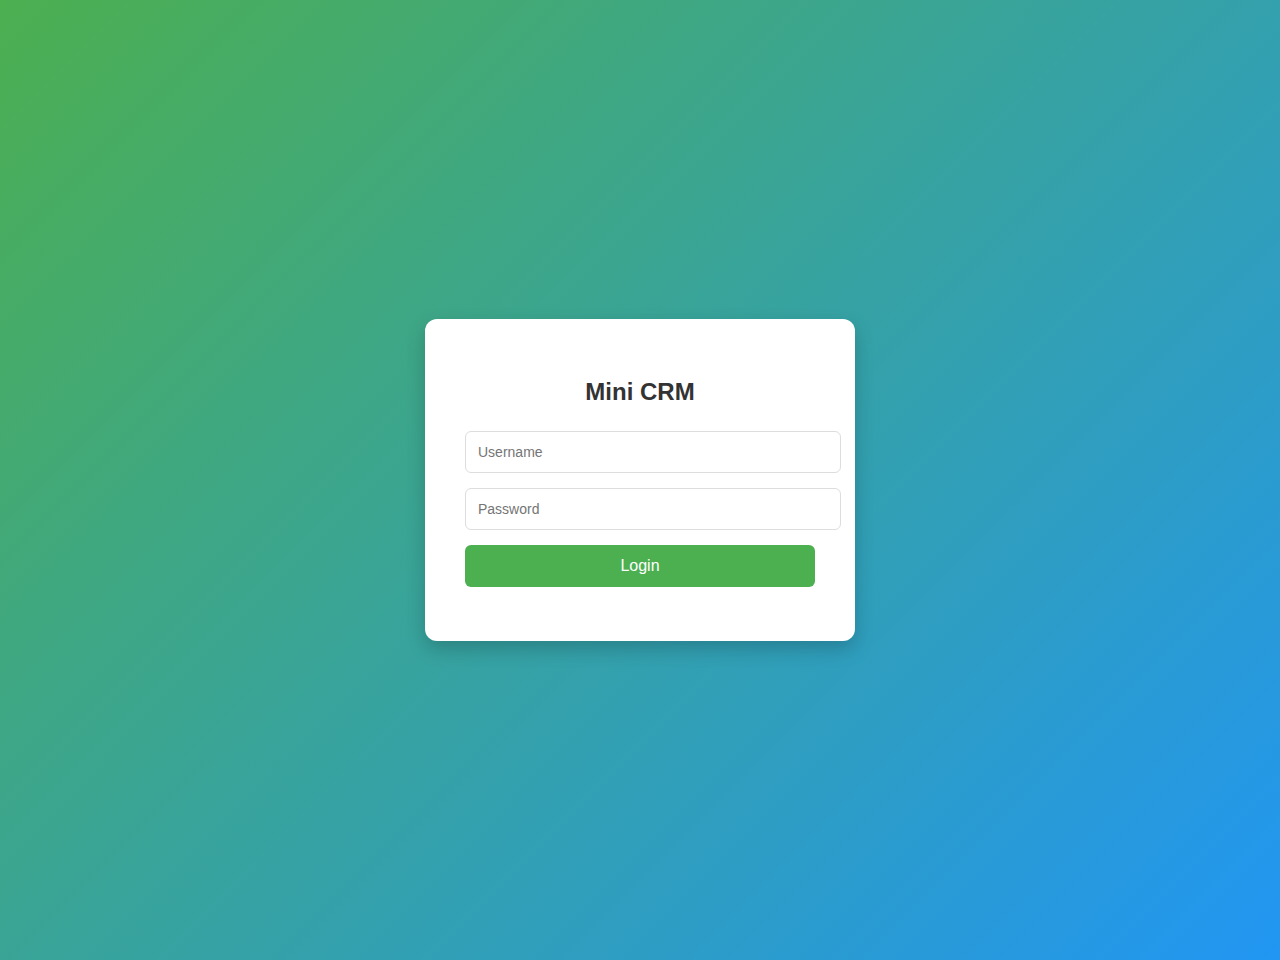
<file: frontend/index.html>
<!DOCTYPE html>
<html>
<head>
    <title>Mini CRM</title>
    <link rel="stylesheet" href="style.css">
    <style>
        body {
            font-family: Arial;
            background: #f4f4f4;
            padding: 20px;
        }

        h1 {
            text-align: center;
        }

        form {
            background: white;
            padding: 20px;
            margin-bottom: 20px;
        }

        input, button {
            padding: 8px;
            margin: 5px;
        }

        table {
            width: 100%;
            background: white;
            border-collapse: collapse;
        }

        th, td {
            padding: 10px;
            border: 1px solid #ccc;
        }

        button {
            cursor: pointer;
        }
    </style>
</head>
<body>

<h1>Mini CRM</h1>
<div id="stats" style="display:flex; gap:20px; margin-bottom:20px;">
    <div style="background:#4CAF50; color:white; padding:15px; flex:1;">
        <h3>Total Leads</h3>
        <p id="totalLeads">0</p>
    </div>

    <div style="background:#2196F3; color:white; padding:15px; flex:1;">
        <h3>New</h3>
        <p id="newLeads">0</p>
    </div>

    <div style="background:#FF9800; color:white; padding:15px; flex:1;">
        <h3>Contacted</h3>
        <p id="contactedLeads">0</p>
    </div>

    <div style="background:#9C27B0; color:white; padding:15px; flex:1;">
        <h3>Converted</h3>
        <p id="convertedLeads">0</p>
    </div>
</div>


<form id="leadForm">
    <input type="text" id="name" placeholder="Name" required>
    <input type="email" id="email" placeholder="Email" required>
    <input type="text" id="phone" placeholder="Phone">
    <input type="text" id="source" placeholder="Source">
    <button type="submit">Add Lead</button>
</form>

<table>
    <thead>
        <tr>
            <th>Name</th>
            <th>Email</th>
            <th>Phone</th>
            <th>Source</th>
            <th>Status</th>
            <th>Delete</th>
        </tr>
    </thead>
    <tbody id="leadTable">
    </tbody>
</table>

<script src="script.js"></script>

</body>
</html>
</file>
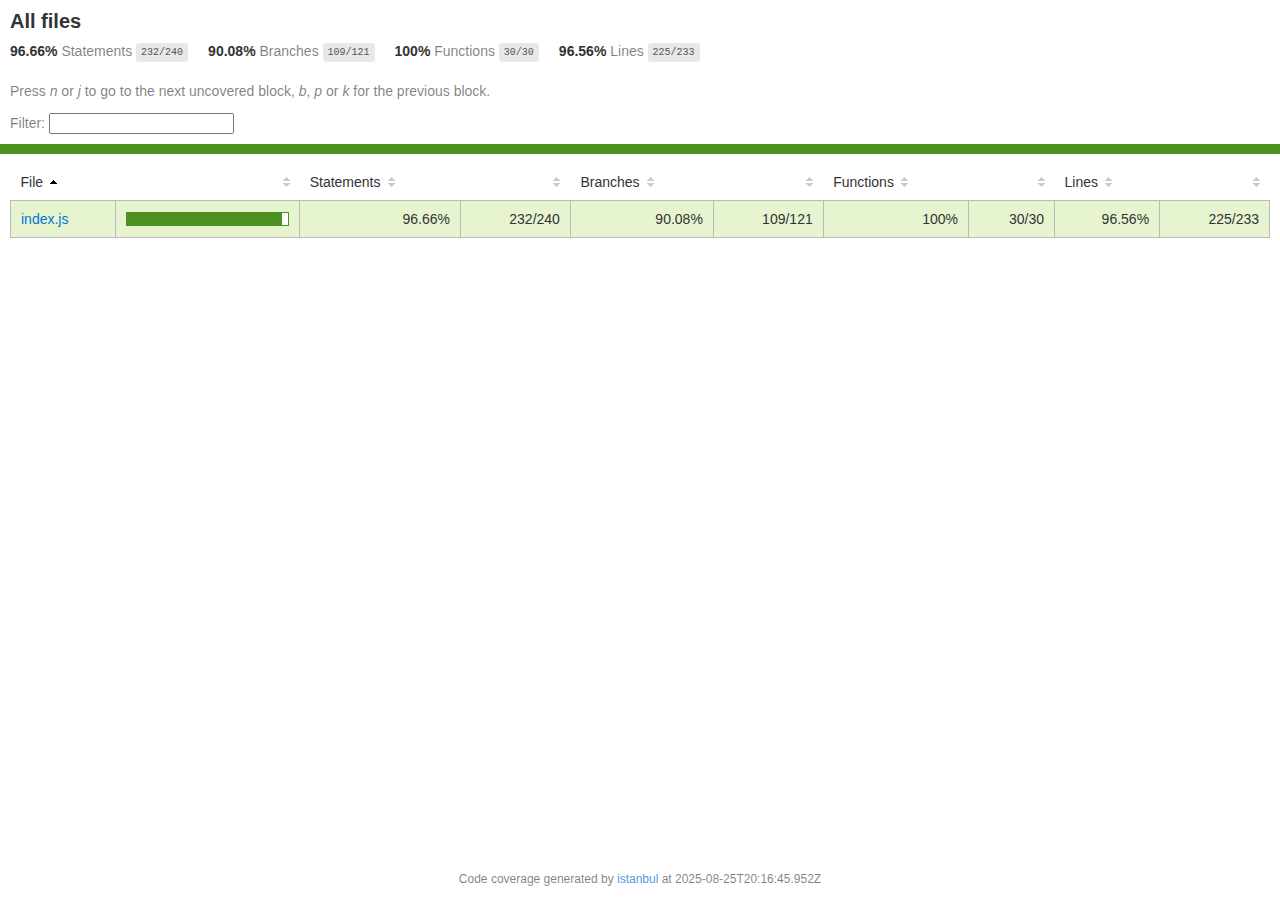
<file: node_modules/kareem/coverage/lcov-report/index.html>
<!doctype html>
<html lang="en">

<head>
    <title>Code coverage report for All files</title>
    <meta charset="utf-8" />
    <link rel="stylesheet" href="prettify.css" />
    <link rel="stylesheet" href="base.css" />
    <link rel="shortcut icon" type="image/x-icon" href="favicon.png" />
    <meta name="viewport" content="width=device-width, initial-scale=1" />
    <style type='text/css'>
        .coverage-summary .sorter {
            background-image: url(sort-arrow-sprite.png);
        }
    </style>
</head>
    
<body>
<div class='wrapper'>
    <div class='pad1'>
        <h1>All files</h1>
        <div class='clearfix'>
            
            <div class='fl pad1y space-right2'>
                <span class="strong">96.66% </span>
                <span class="quiet">Statements</span>
                <span class='fraction'>232/240</span>
            </div>
        
            
            <div class='fl pad1y space-right2'>
                <span class="strong">90.08% </span>
                <span class="quiet">Branches</span>
                <span class='fraction'>109/121</span>
            </div>
        
            
            <div class='fl pad1y space-right2'>
                <span class="strong">100% </span>
                <span class="quiet">Functions</span>
                <span class='fraction'>30/30</span>
            </div>
        
            
            <div class='fl pad1y space-right2'>
                <span class="strong">96.56% </span>
                <span class="quiet">Lines</span>
                <span class='fraction'>225/233</span>
            </div>
        
            
        </div>
        <p class="quiet">
            Press <em>n</em> or <em>j</em> to go to the next uncovered block, <em>b</em>, <em>p</em> or <em>k</em> for the previous block.
        </p>
        <template id="filterTemplate">
            <div class="quiet">
                Filter:
                <input type="search" id="fileSearch">
            </div>
        </template>
    </div>
    <div class='status-line high'></div>
    <div class="pad1">
<table class="coverage-summary">
<thead>
<tr>
   <th data-col="file" data-fmt="html" data-html="true" class="file">File</th>
   <th data-col="pic" data-type="number" data-fmt="html" data-html="true" class="pic"></th>
   <th data-col="statements" data-type="number" data-fmt="pct" class="pct">Statements</th>
   <th data-col="statements_raw" data-type="number" data-fmt="html" class="abs"></th>
   <th data-col="branches" data-type="number" data-fmt="pct" class="pct">Branches</th>
   <th data-col="branches_raw" data-type="number" data-fmt="html" class="abs"></th>
   <th data-col="functions" data-type="number" data-fmt="pct" class="pct">Functions</th>
   <th data-col="functions_raw" data-type="number" data-fmt="html" class="abs"></th>
   <th data-col="lines" data-type="number" data-fmt="pct" class="pct">Lines</th>
   <th data-col="lines_raw" data-type="number" data-fmt="html" class="abs"></th>
</tr>
</thead>
<tbody><tr>
	<td class="file high" data-value="index.js"><a href="index.js.html">index.js</a></td>
	<td data-value="96.66" class="pic high">
	<div class="chart"><div class="cover-fill" style="width: 96%"></div><div class="cover-empty" style="width: 4%"></div></div>
	</td>
	<td data-value="96.66" class="pct high">96.66%</td>
	<td data-value="240" class="abs high">232/240</td>
	<td data-value="90.08" class="pct high">90.08%</td>
	<td data-value="121" class="abs high">109/121</td>
	<td data-value="100" class="pct high">100%</td>
	<td data-value="30" class="abs high">30/30</td>
	<td data-value="96.56" class="pct high">96.56%</td>
	<td data-value="233" class="abs high">225/233</td>
	</tr>

</tbody>
</table>
</div>
                <div class='push'></div><!-- for sticky footer -->
            </div><!-- /wrapper -->
            <div class='footer quiet pad2 space-top1 center small'>
                Code coverage generated by
                <a href="https://istanbul.js.org/" target="_blank" rel="noopener noreferrer">istanbul</a>
                at 2025-08-25T20:16:45.952Z
            </div>
        <script src="prettify.js"></script>
        <script>
            window.onload = function () {
                prettyPrint();
            };
        </script>
        <script src="sorter.js"></script>
        <script src="block-navigation.js"></script>
    </body>
</html>
</file>
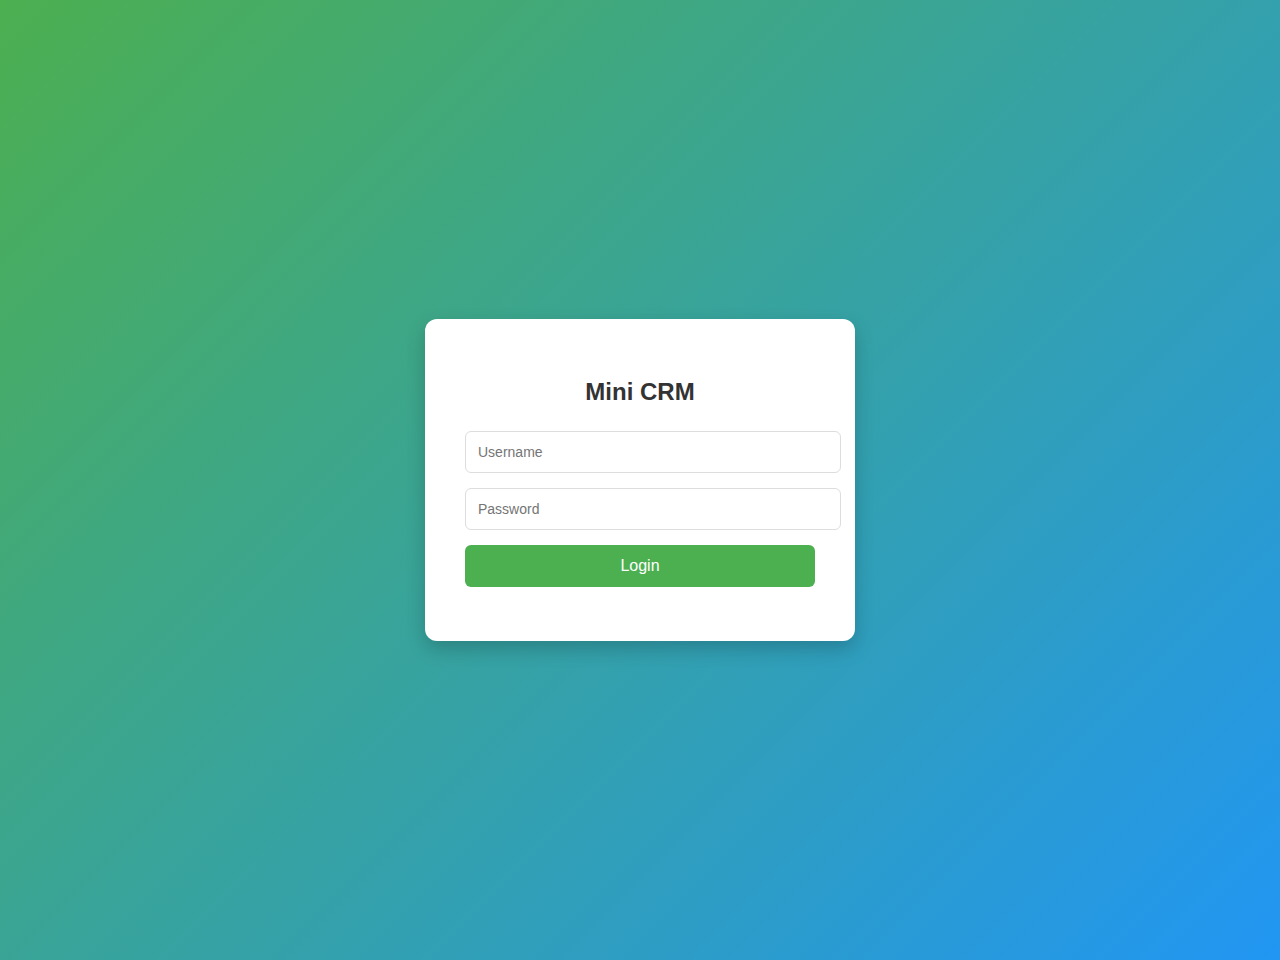
<file: frontend/login.html>
<!DOCTYPE html>
<html>
<head>
    <title>Admin Login</title>
    <link rel="stylesheet" href="style.css">
</head>
<body class="login-body">

<div class="login-container">
    <h2>Mini CRM </h2>

    <input type="text" id="username" placeholder="Username">
    <input type="password" id="password" placeholder="Password">

    <button onclick="login()">Login</button>

    <p id="error" class="error-text"></p>
</div>

<script>
async function login() {
    const username = document.getElementById("username").value;
    const password = document.getElementById("password").value;

    const res = await fetch("http://localhost:5000/api/auth/login", {
        method: "POST",
        headers: {
            "Content-Type": "application/json"
        },
        body: JSON.stringify({ username, password })
    });

    const data = await res.json();

    if (data.token) {
        localStorage.setItem("token", data.token);
        window.location.href = "index.html";
    } else {
        document.getElementById("error").innerText = "Invalid Username or Password";
    }
}
</script>

</body>
</html>
</file>
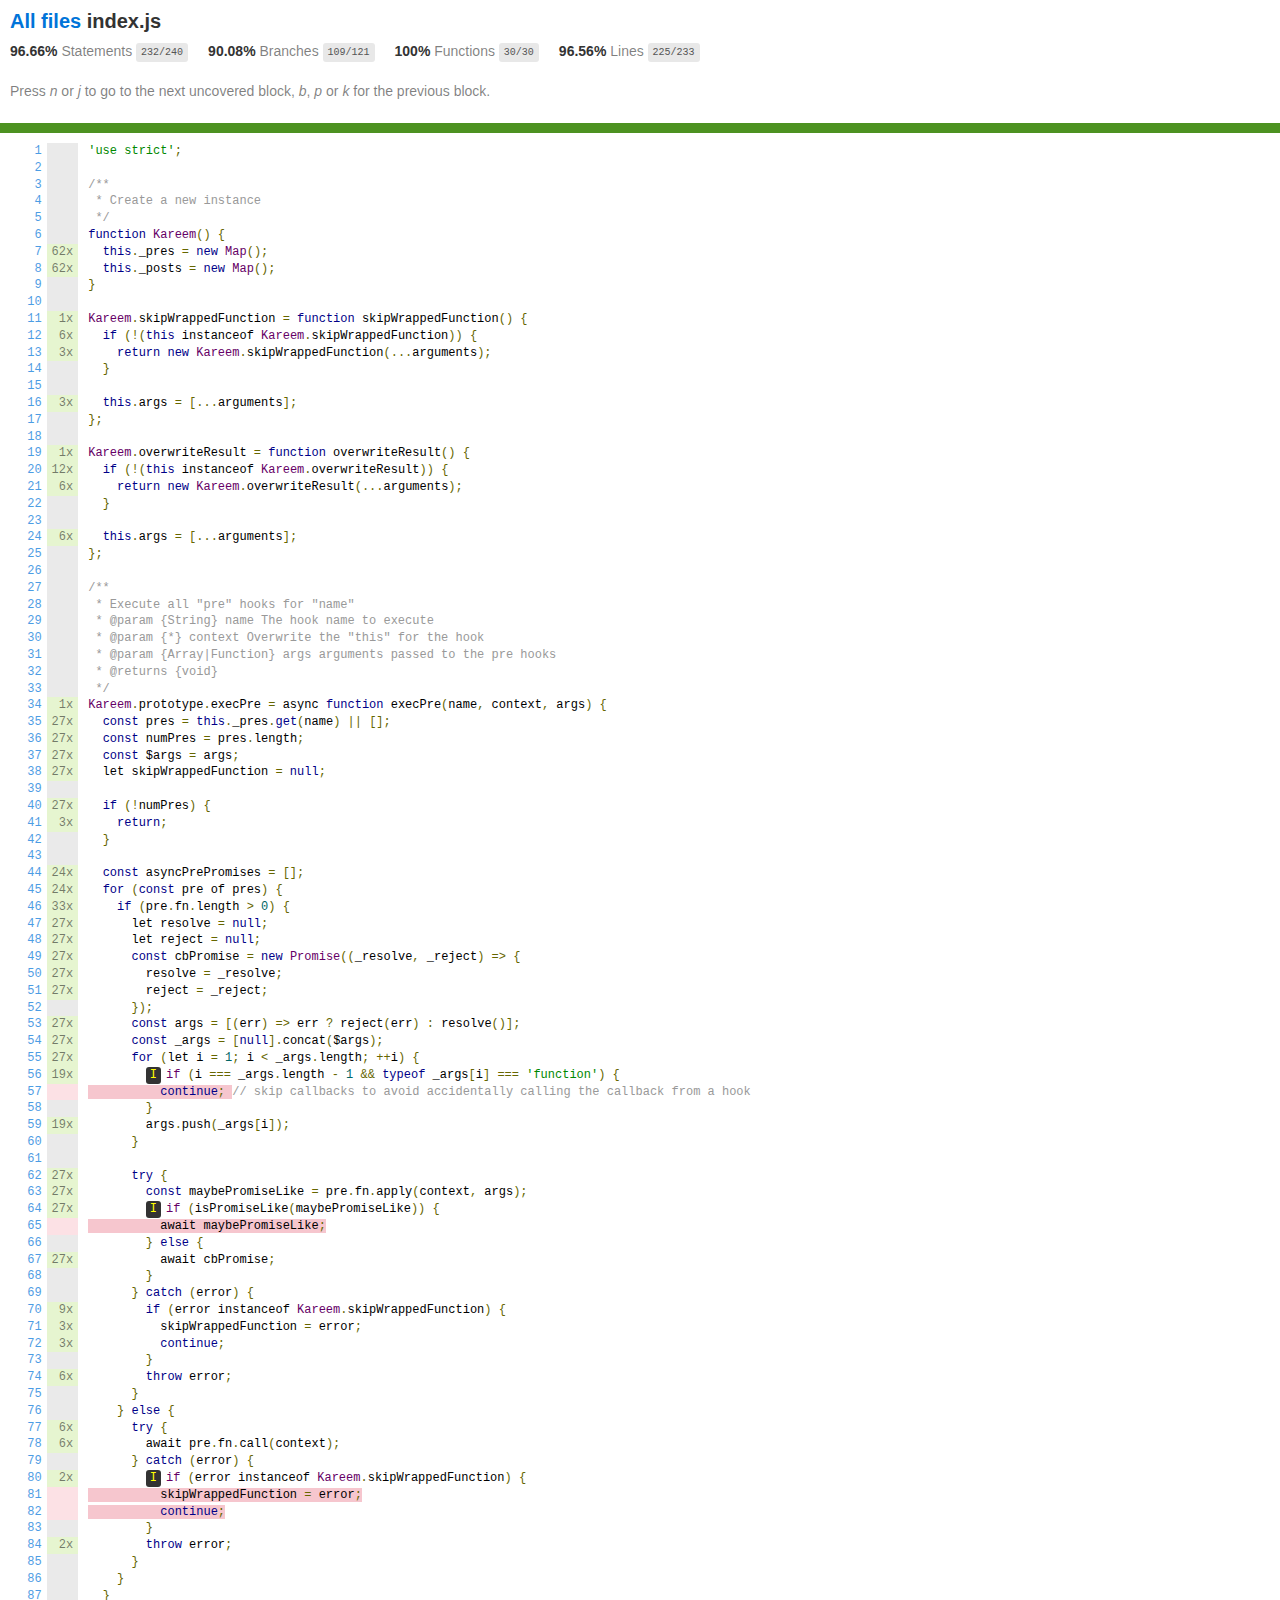
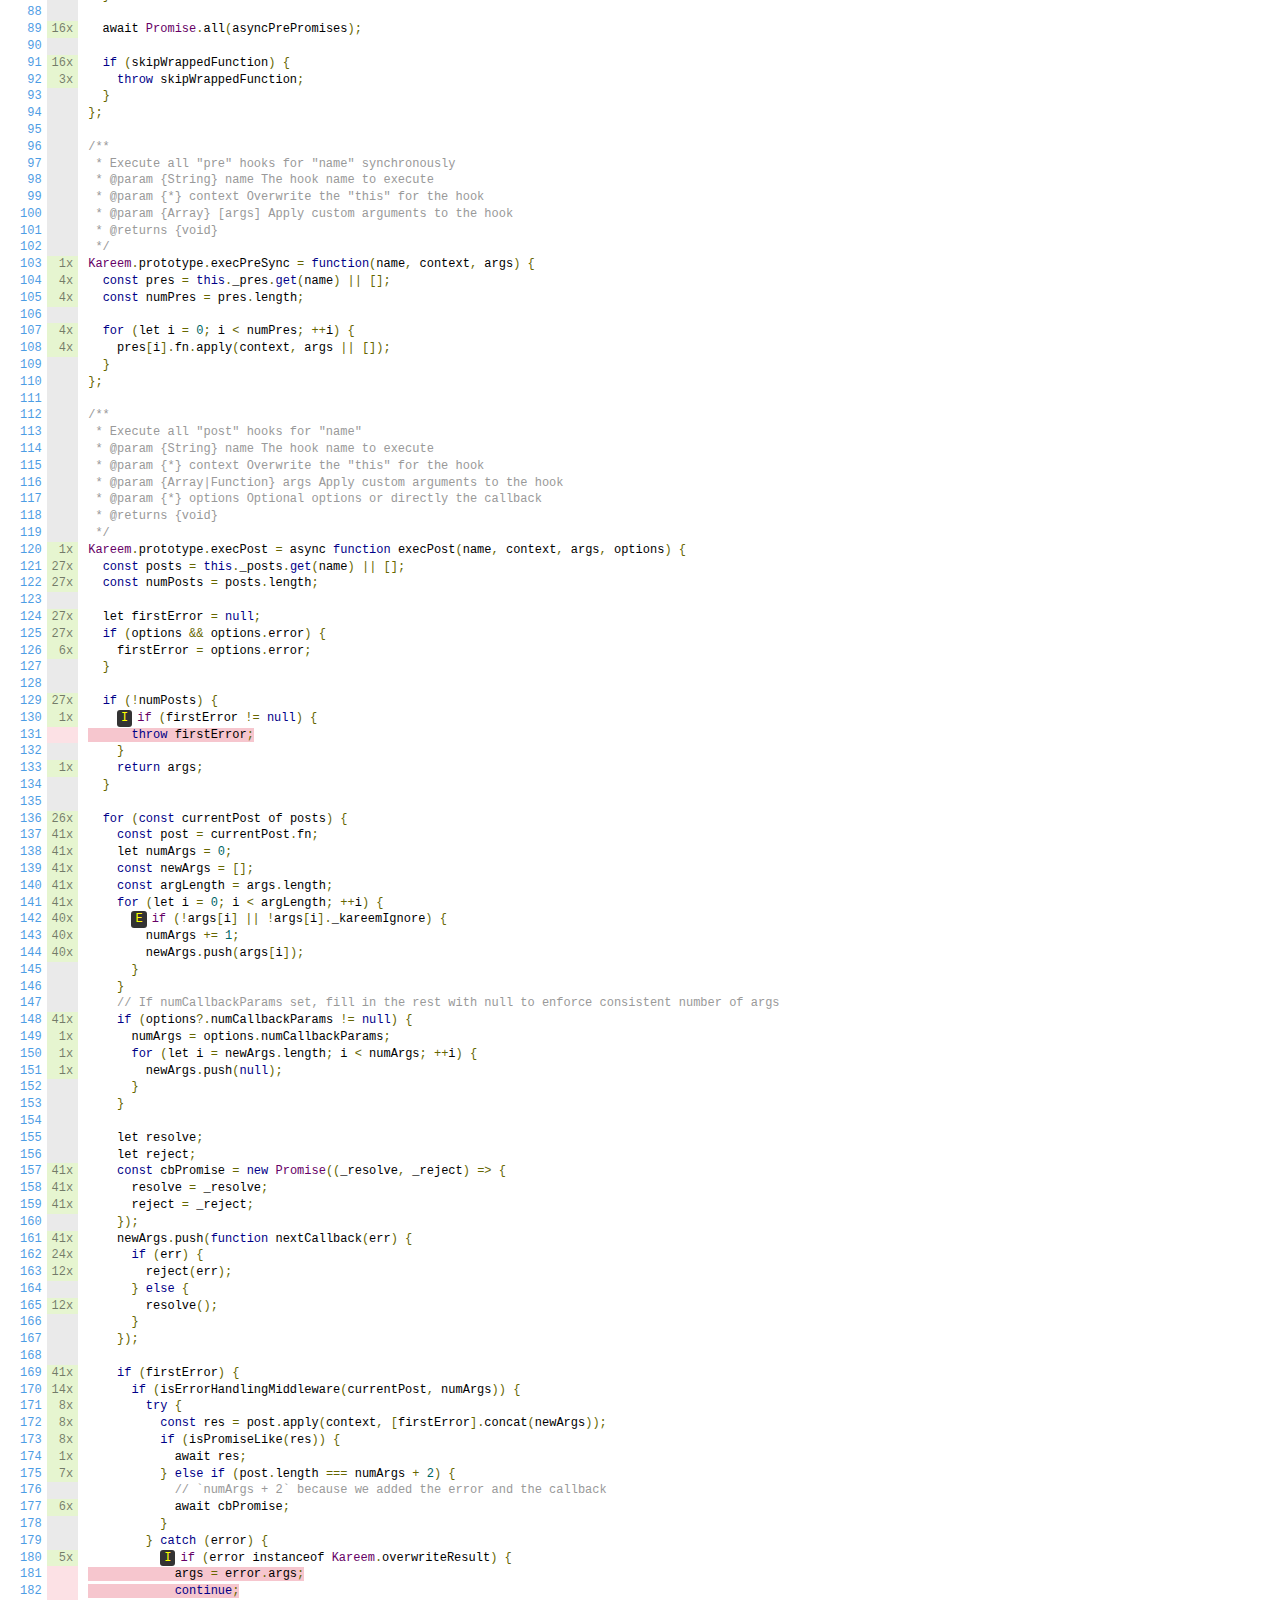
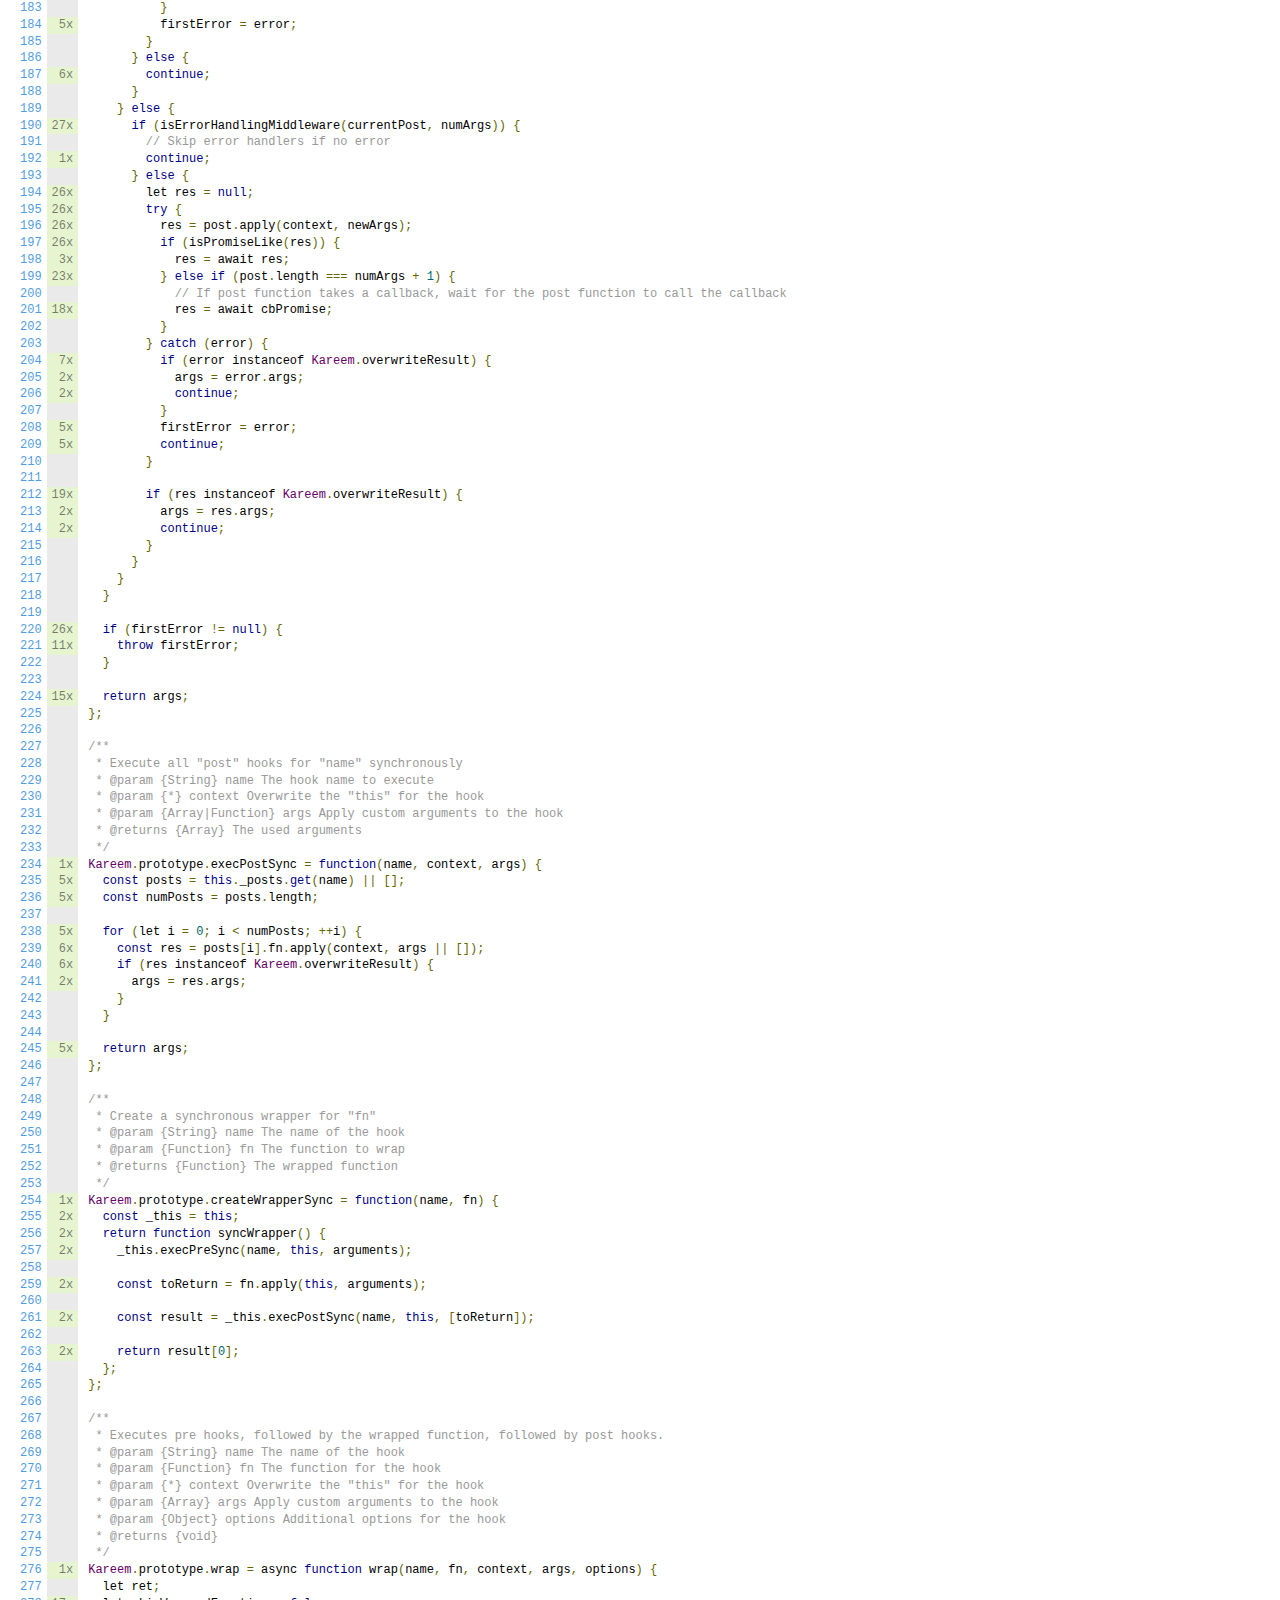
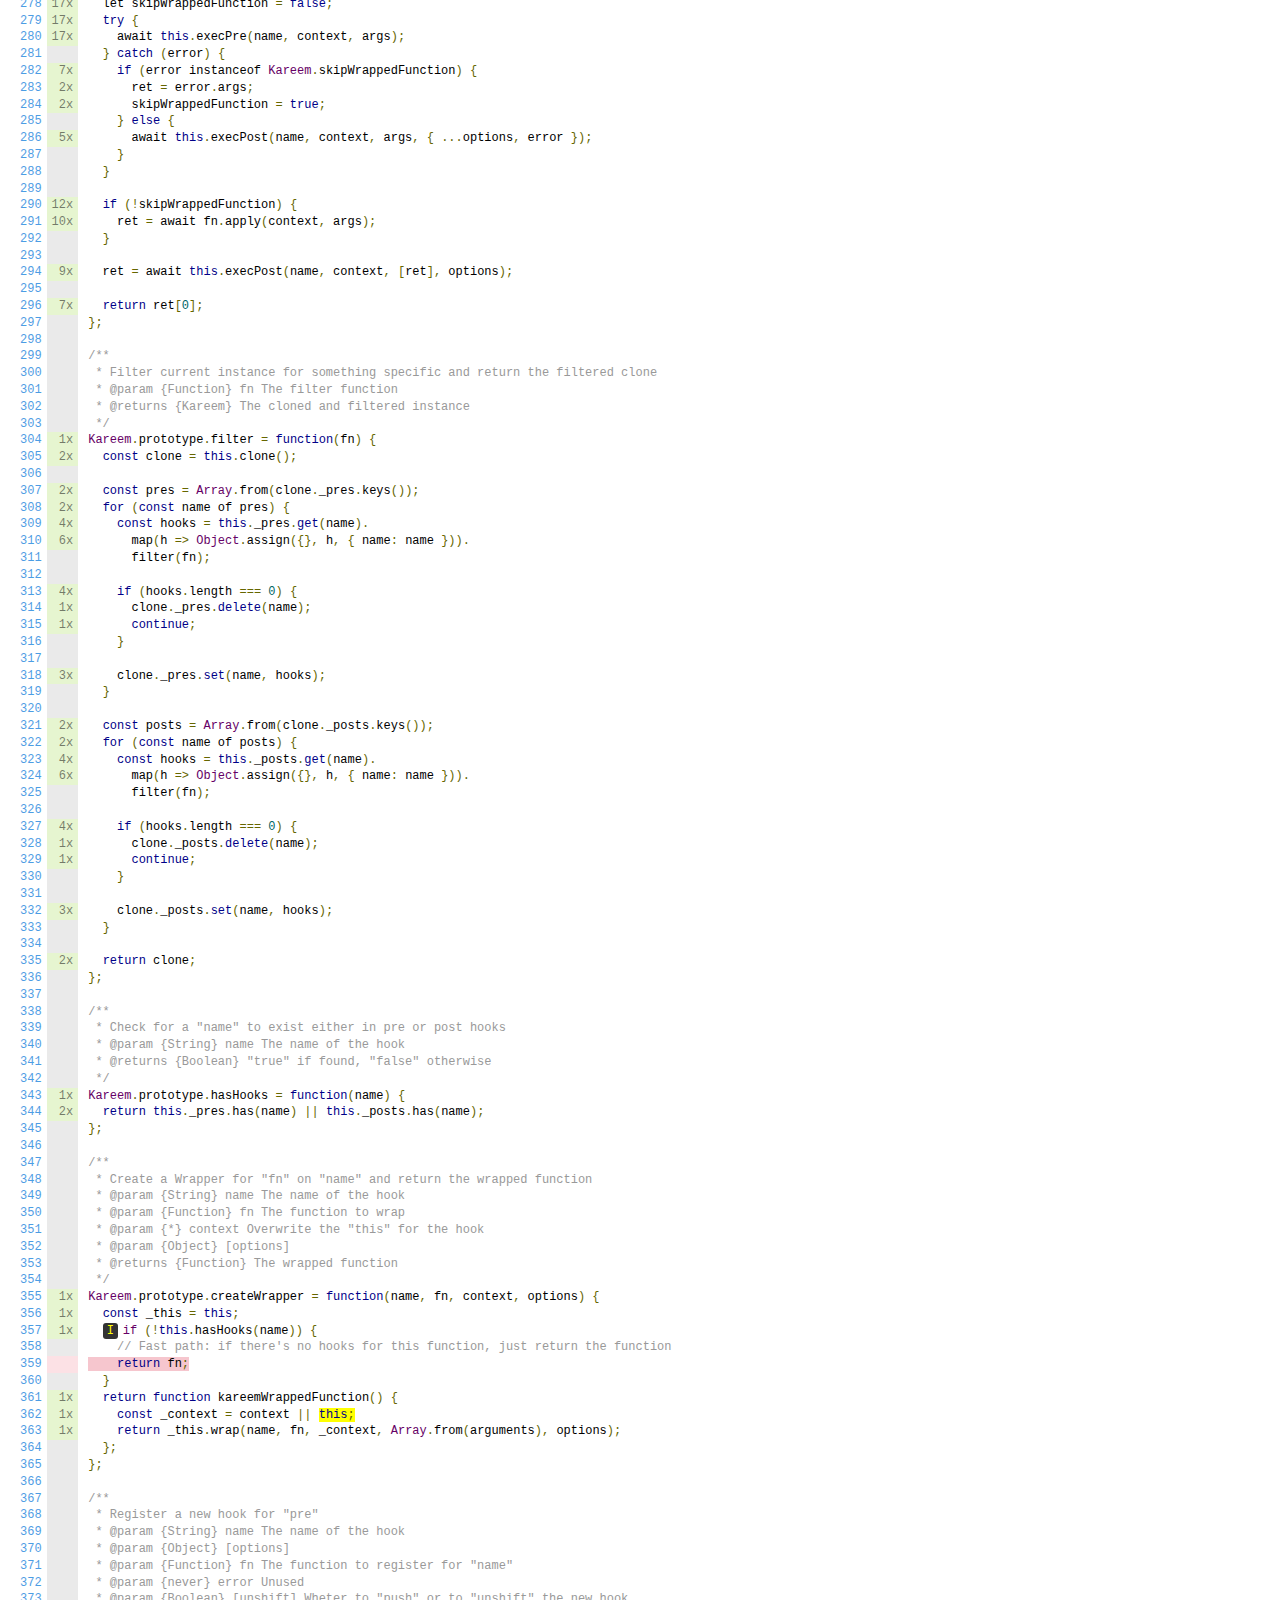
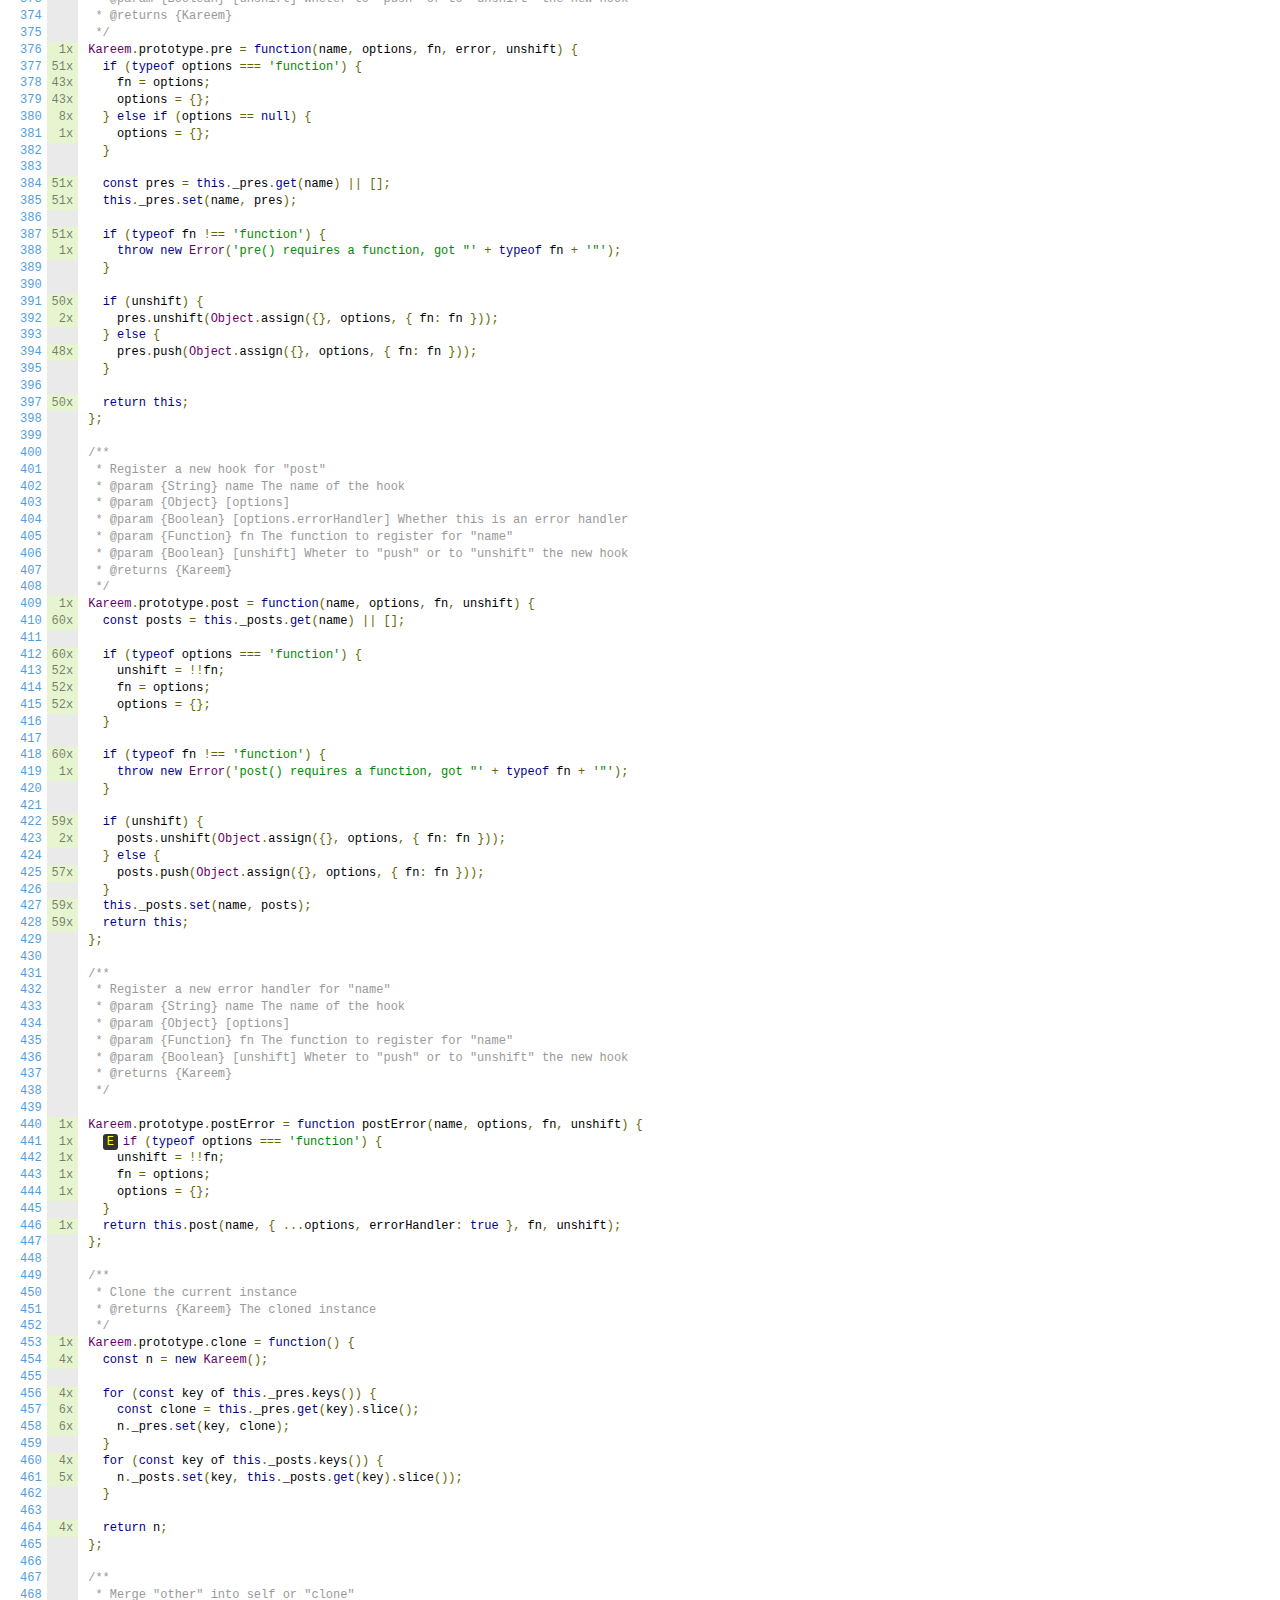
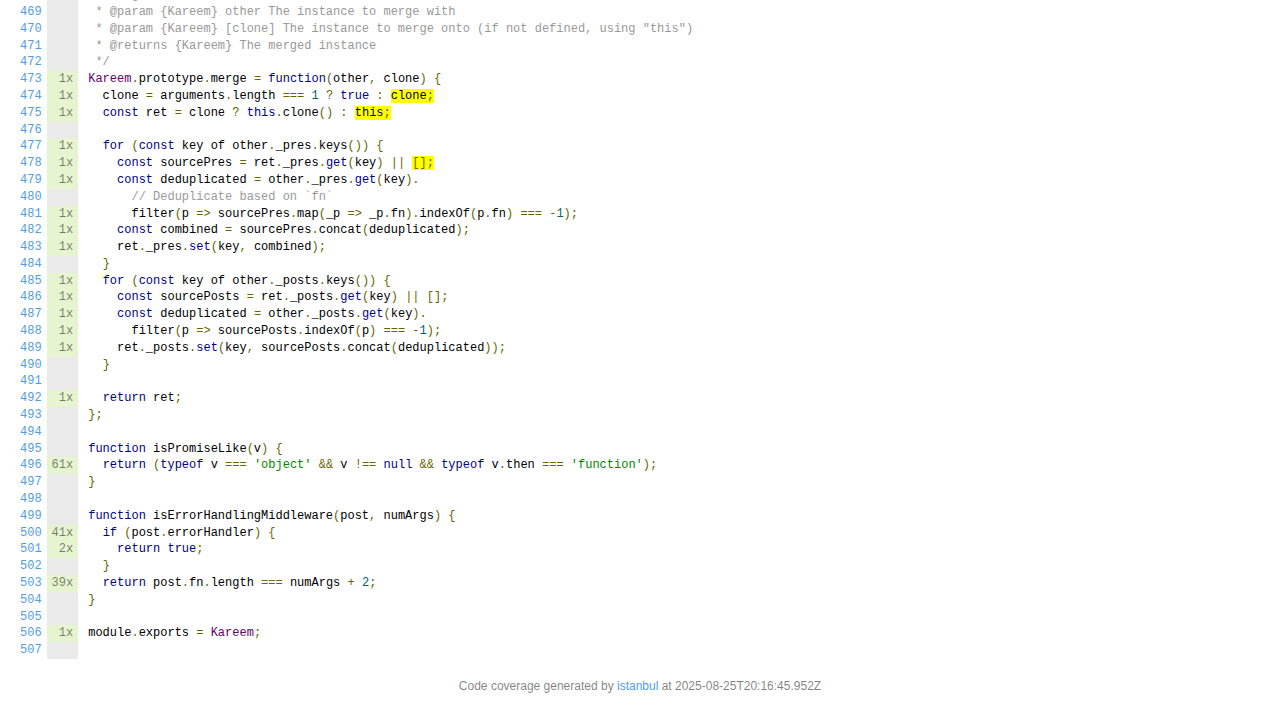
<file: node_modules/kareem/coverage/lcov-report/index.js.html>
<!doctype html>
<html lang="en">

<head>
    <title>Code coverage report for index.js</title>
    <meta charset="utf-8" />
    <link rel="stylesheet" href="prettify.css" />
    <link rel="stylesheet" href="base.css" />
    <link rel="shortcut icon" type="image/x-icon" href="favicon.png" />
    <meta name="viewport" content="width=device-width, initial-scale=1" />
    <style type='text/css'>
        .coverage-summary .sorter {
            background-image: url(sort-arrow-sprite.png);
        }
    </style>
</head>
    
<body>
<div class='wrapper'>
    <div class='pad1'>
        <h1><a href="index.html">All files</a> index.js</h1>
        <div class='clearfix'>
            
            <div class='fl pad1y space-right2'>
                <span class="strong">96.66% </span>
                <span class="quiet">Statements</span>
                <span class='fraction'>232/240</span>
            </div>
        
            
            <div class='fl pad1y space-right2'>
                <span class="strong">90.08% </span>
                <span class="quiet">Branches</span>
                <span class='fraction'>109/121</span>
            </div>
        
            
            <div class='fl pad1y space-right2'>
                <span class="strong">100% </span>
                <span class="quiet">Functions</span>
                <span class='fraction'>30/30</span>
            </div>
        
            
            <div class='fl pad1y space-right2'>
                <span class="strong">96.56% </span>
                <span class="quiet">Lines</span>
                <span class='fraction'>225/233</span>
            </div>
        
            
        </div>
        <p class="quiet">
            Press <em>n</em> or <em>j</em> to go to the next uncovered block, <em>b</em>, <em>p</em> or <em>k</em> for the previous block.
        </p>
        <template id="filterTemplate">
            <div class="quiet">
                Filter:
                <input type="search" id="fileSearch">
            </div>
        </template>
    </div>
    <div class='status-line high'></div>
    <pre><table class="coverage">
<tr><td class="line-count quiet"><a name='L1'></a><a href='#L1'>1</a>
<a name='L2'></a><a href='#L2'>2</a>
<a name='L3'></a><a href='#L3'>3</a>
<a name='L4'></a><a href='#L4'>4</a>
<a name='L5'></a><a href='#L5'>5</a>
<a name='L6'></a><a href='#L6'>6</a>
<a name='L7'></a><a href='#L7'>7</a>
<a name='L8'></a><a href='#L8'>8</a>
<a name='L9'></a><a href='#L9'>9</a>
<a name='L10'></a><a href='#L10'>10</a>
<a name='L11'></a><a href='#L11'>11</a>
<a name='L12'></a><a href='#L12'>12</a>
<a name='L13'></a><a href='#L13'>13</a>
<a name='L14'></a><a href='#L14'>14</a>
<a name='L15'></a><a href='#L15'>15</a>
<a name='L16'></a><a href='#L16'>16</a>
<a name='L17'></a><a href='#L17'>17</a>
<a name='L18'></a><a href='#L18'>18</a>
<a name='L19'></a><a href='#L19'>19</a>
<a name='L20'></a><a href='#L20'>20</a>
<a name='L21'></a><a href='#L21'>21</a>
<a name='L22'></a><a href='#L22'>22</a>
<a name='L23'></a><a href='#L23'>23</a>
<a name='L24'></a><a href='#L24'>24</a>
<a name='L25'></a><a href='#L25'>25</a>
<a name='L26'></a><a href='#L26'>26</a>
<a name='L27'></a><a href='#L27'>27</a>
<a name='L28'></a><a href='#L28'>28</a>
<a name='L29'></a><a href='#L29'>29</a>
<a name='L30'></a><a href='#L30'>30</a>
<a name='L31'></a><a href='#L31'>31</a>
<a name='L32'></a><a href='#L32'>32</a>
<a name='L33'></a><a href='#L33'>33</a>
<a name='L34'></a><a href='#L34'>34</a>
<a name='L35'></a><a href='#L35'>35</a>
<a name='L36'></a><a href='#L36'>36</a>
<a name='L37'></a><a href='#L37'>37</a>
<a name='L38'></a><a href='#L38'>38</a>
<a name='L39'></a><a href='#L39'>39</a>
<a name='L40'></a><a href='#L40'>40</a>
<a name='L41'></a><a href='#L41'>41</a>
<a name='L42'></a><a href='#L42'>42</a>
<a name='L43'></a><a href='#L43'>43</a>
<a name='L44'></a><a href='#L44'>44</a>
<a name='L45'></a><a href='#L45'>45</a>
<a name='L46'></a><a href='#L46'>46</a>
<a name='L47'></a><a href='#L47'>47</a>
<a name='L48'></a><a href='#L48'>48</a>
<a name='L49'></a><a href='#L49'>49</a>
<a name='L50'></a><a href='#L50'>50</a>
<a name='L51'></a><a href='#L51'>51</a>
<a name='L52'></a><a href='#L52'>52</a>
<a name='L53'></a><a href='#L53'>53</a>
<a name='L54'></a><a href='#L54'>54</a>
<a name='L55'></a><a href='#L55'>55</a>
<a name='L56'></a><a href='#L56'>56</a>
<a name='L57'></a><a href='#L57'>57</a>
<a name='L58'></a><a href='#L58'>58</a>
<a name='L59'></a><a href='#L59'>59</a>
<a name='L60'></a><a href='#L60'>60</a>
<a name='L61'></a><a href='#L61'>61</a>
<a name='L62'></a><a href='#L62'>62</a>
<a name='L63'></a><a href='#L63'>63</a>
<a name='L64'></a><a href='#L64'>64</a>
<a name='L65'></a><a href='#L65'>65</a>
<a name='L66'></a><a href='#L66'>66</a>
<a name='L67'></a><a href='#L67'>67</a>
<a name='L68'></a><a href='#L68'>68</a>
<a name='L69'></a><a href='#L69'>69</a>
<a name='L70'></a><a href='#L70'>70</a>
<a name='L71'></a><a href='#L71'>71</a>
<a name='L72'></a><a href='#L72'>72</a>
<a name='L73'></a><a href='#L73'>73</a>
<a name='L74'></a><a href='#L74'>74</a>
<a name='L75'></a><a href='#L75'>75</a>
<a name='L76'></a><a href='#L76'>76</a>
<a name='L77'></a><a href='#L77'>77</a>
<a name='L78'></a><a href='#L78'>78</a>
<a name='L79'></a><a href='#L79'>79</a>
<a name='L80'></a><a href='#L80'>80</a>
<a name='L81'></a><a href='#L81'>81</a>
<a name='L82'></a><a href='#L82'>82</a>
<a name='L83'></a><a href='#L83'>83</a>
<a name='L84'></a><a href='#L84'>84</a>
<a name='L85'></a><a href='#L85'>85</a>
<a name='L86'></a><a href='#L86'>86</a>
<a name='L87'></a><a href='#L87'>87</a>
<a name='L88'></a><a href='#L88'>88</a>
<a name='L89'></a><a href='#L89'>89</a>
<a name='L90'></a><a href='#L90'>90</a>
<a name='L91'></a><a href='#L91'>91</a>
<a name='L92'></a><a href='#L92'>92</a>
<a name='L93'></a><a href='#L93'>93</a>
<a name='L94'></a><a href='#L94'>94</a>
<a name='L95'></a><a href='#L95'>95</a>
<a name='L96'></a><a href='#L96'>96</a>
<a name='L97'></a><a href='#L97'>97</a>
<a name='L98'></a><a href='#L98'>98</a>
<a name='L99'></a><a href='#L99'>99</a>
<a name='L100'></a><a href='#L100'>100</a>
<a name='L101'></a><a href='#L101'>101</a>
<a name='L102'></a><a href='#L102'>102</a>
<a name='L103'></a><a href='#L103'>103</a>
<a name='L104'></a><a href='#L104'>104</a>
<a name='L105'></a><a href='#L105'>105</a>
<a name='L106'></a><a href='#L106'>106</a>
<a name='L107'></a><a href='#L107'>107</a>
<a name='L108'></a><a href='#L108'>108</a>
<a name='L109'></a><a href='#L109'>109</a>
<a name='L110'></a><a href='#L110'>110</a>
<a name='L111'></a><a href='#L111'>111</a>
<a name='L112'></a><a href='#L112'>112</a>
<a name='L113'></a><a href='#L113'>113</a>
<a name='L114'></a><a href='#L114'>114</a>
<a name='L115'></a><a href='#L115'>115</a>
<a name='L116'></a><a href='#L116'>116</a>
<a name='L117'></a><a href='#L117'>117</a>
<a name='L118'></a><a href='#L118'>118</a>
<a name='L119'></a><a href='#L119'>119</a>
<a name='L120'></a><a href='#L120'>120</a>
<a name='L121'></a><a href='#L121'>121</a>
<a name='L122'></a><a href='#L122'>122</a>
<a name='L123'></a><a href='#L123'>123</a>
<a name='L124'></a><a href='#L124'>124</a>
<a name='L125'></a><a href='#L125'>125</a>
<a name='L126'></a><a href='#L126'>126</a>
<a name='L127'></a><a href='#L127'>127</a>
<a name='L128'></a><a href='#L128'>128</a>
<a name='L129'></a><a href='#L129'>129</a>
<a name='L130'></a><a href='#L130'>130</a>
<a name='L131'></a><a href='#L131'>131</a>
<a name='L132'></a><a href='#L132'>132</a>
<a name='L133'></a><a href='#L133'>133</a>
<a name='L134'></a><a href='#L134'>134</a>
<a name='L135'></a><a href='#L135'>135</a>
<a name='L136'></a><a href='#L136'>136</a>
<a name='L137'></a><a href='#L137'>137</a>
<a name='L138'></a><a href='#L138'>138</a>
<a name='L139'></a><a href='#L139'>139</a>
<a name='L140'></a><a href='#L140'>140</a>
<a name='L141'></a><a href='#L141'>141</a>
<a name='L142'></a><a href='#L142'>142</a>
<a name='L143'></a><a href='#L143'>143</a>
<a name='L144'></a><a href='#L144'>144</a>
<a name='L145'></a><a href='#L145'>145</a>
<a name='L146'></a><a href='#L146'>146</a>
<a name='L147'></a><a href='#L147'>147</a>
<a name='L148'></a><a href='#L148'>148</a>
<a name='L149'></a><a href='#L149'>149</a>
<a name='L150'></a><a href='#L150'>150</a>
<a name='L151'></a><a href='#L151'>151</a>
<a name='L152'></a><a href='#L152'>152</a>
<a name='L153'></a><a href='#L153'>153</a>
<a name='L154'></a><a href='#L154'>154</a>
<a name='L155'></a><a href='#L155'>155</a>
<a name='L156'></a><a href='#L156'>156</a>
<a name='L157'></a><a href='#L157'>157</a>
<a name='L158'></a><a href='#L158'>158</a>
<a name='L159'></a><a href='#L159'>159</a>
<a name='L160'></a><a href='#L160'>160</a>
<a name='L161'></a><a href='#L161'>161</a>
<a name='L162'></a><a href='#L162'>162</a>
<a name='L163'></a><a href='#L163'>163</a>
<a name='L164'></a><a href='#L164'>164</a>
<a name='L165'></a><a href='#L165'>165</a>
<a name='L166'></a><a href='#L166'>166</a>
<a name='L167'></a><a href='#L167'>167</a>
<a name='L168'></a><a href='#L168'>168</a>
<a name='L169'></a><a href='#L169'>169</a>
<a name='L170'></a><a href='#L170'>170</a>
<a name='L171'></a><a href='#L171'>171</a>
<a name='L172'></a><a href='#L172'>172</a>
<a name='L173'></a><a href='#L173'>173</a>
<a name='L174'></a><a href='#L174'>174</a>
<a name='L175'></a><a href='#L175'>175</a>
<a name='L176'></a><a href='#L176'>176</a>
<a name='L177'></a><a href='#L177'>177</a>
<a name='L178'></a><a href='#L178'>178</a>
<a name='L179'></a><a href='#L179'>179</a>
<a name='L180'></a><a href='#L180'>180</a>
<a name='L181'></a><a href='#L181'>181</a>
<a name='L182'></a><a href='#L182'>182</a>
<a name='L183'></a><a href='#L183'>183</a>
<a name='L184'></a><a href='#L184'>184</a>
<a name='L185'></a><a href='#L185'>185</a>
<a name='L186'></a><a href='#L186'>186</a>
<a name='L187'></a><a href='#L187'>187</a>
<a name='L188'></a><a href='#L188'>188</a>
<a name='L189'></a><a href='#L189'>189</a>
<a name='L190'></a><a href='#L190'>190</a>
<a name='L191'></a><a href='#L191'>191</a>
<a name='L192'></a><a href='#L192'>192</a>
<a name='L193'></a><a href='#L193'>193</a>
<a name='L194'></a><a href='#L194'>194</a>
<a name='L195'></a><a href='#L195'>195</a>
<a name='L196'></a><a href='#L196'>196</a>
<a name='L197'></a><a href='#L197'>197</a>
<a name='L198'></a><a href='#L198'>198</a>
<a name='L199'></a><a href='#L199'>199</a>
<a name='L200'></a><a href='#L200'>200</a>
<a name='L201'></a><a href='#L201'>201</a>
<a name='L202'></a><a href='#L202'>202</a>
<a name='L203'></a><a href='#L203'>203</a>
<a name='L204'></a><a href='#L204'>204</a>
<a name='L205'></a><a href='#L205'>205</a>
<a name='L206'></a><a href='#L206'>206</a>
<a name='L207'></a><a href='#L207'>207</a>
<a name='L208'></a><a href='#L208'>208</a>
<a name='L209'></a><a href='#L209'>209</a>
<a name='L210'></a><a href='#L210'>210</a>
<a name='L211'></a><a href='#L211'>211</a>
<a name='L212'></a><a href='#L212'>212</a>
<a name='L213'></a><a href='#L213'>213</a>
<a name='L214'></a><a href='#L214'>214</a>
<a name='L215'></a><a href='#L215'>215</a>
<a name='L216'></a><a href='#L216'>216</a>
<a name='L217'></a><a href='#L217'>217</a>
<a name='L218'></a><a href='#L218'>218</a>
<a name='L219'></a><a href='#L219'>219</a>
<a name='L220'></a><a href='#L220'>220</a>
<a name='L221'></a><a href='#L221'>221</a>
<a name='L222'></a><a href='#L222'>222</a>
<a name='L223'></a><a href='#L223'>223</a>
<a name='L224'></a><a href='#L224'>224</a>
<a name='L225'></a><a href='#L225'>225</a>
<a name='L226'></a><a href='#L226'>226</a>
<a name='L227'></a><a href='#L227'>227</a>
<a name='L228'></a><a href='#L228'>228</a>
<a name='L229'></a><a href='#L229'>229</a>
<a name='L230'></a><a href='#L230'>230</a>
<a name='L231'></a><a href='#L231'>231</a>
<a name='L232'></a><a href='#L232'>232</a>
<a name='L233'></a><a href='#L233'>233</a>
<a name='L234'></a><a href='#L234'>234</a>
<a name='L235'></a><a href='#L235'>235</a>
<a name='L236'></a><a href='#L236'>236</a>
<a name='L237'></a><a href='#L237'>237</a>
<a name='L238'></a><a href='#L238'>238</a>
<a name='L239'></a><a href='#L239'>239</a>
<a name='L240'></a><a href='#L240'>240</a>
<a name='L241'></a><a href='#L241'>241</a>
<a name='L242'></a><a href='#L242'>242</a>
<a name='L243'></a><a href='#L243'>243</a>
<a name='L244'></a><a href='#L244'>244</a>
<a name='L245'></a><a href='#L245'>245</a>
<a name='L246'></a><a href='#L246'>246</a>
<a name='L247'></a><a href='#L247'>247</a>
<a name='L248'></a><a href='#L248'>248</a>
<a name='L249'></a><a href='#L249'>249</a>
<a name='L250'></a><a href='#L250'>250</a>
<a name='L251'></a><a href='#L251'>251</a>
<a name='L252'></a><a href='#L252'>252</a>
<a name='L253'></a><a href='#L253'>253</a>
<a name='L254'></a><a href='#L254'>254</a>
<a name='L255'></a><a href='#L255'>255</a>
<a name='L256'></a><a href='#L256'>256</a>
<a name='L257'></a><a href='#L257'>257</a>
<a name='L258'></a><a href='#L258'>258</a>
<a name='L259'></a><a href='#L259'>259</a>
<a name='L260'></a><a href='#L260'>260</a>
<a name='L261'></a><a href='#L261'>261</a>
<a name='L262'></a><a href='#L262'>262</a>
<a name='L263'></a><a href='#L263'>263</a>
<a name='L264'></a><a href='#L264'>264</a>
<a name='L265'></a><a href='#L265'>265</a>
<a name='L266'></a><a href='#L266'>266</a>
<a name='L267'></a><a href='#L267'>267</a>
<a name='L268'></a><a href='#L268'>268</a>
<a name='L269'></a><a href='#L269'>269</a>
<a name='L270'></a><a href='#L270'>270</a>
<a name='L271'></a><a href='#L271'>271</a>
<a name='L272'></a><a href='#L272'>272</a>
<a name='L273'></a><a href='#L273'>273</a>
<a name='L274'></a><a href='#L274'>274</a>
<a name='L275'></a><a href='#L275'>275</a>
<a name='L276'></a><a href='#L276'>276</a>
<a name='L277'></a><a href='#L277'>277</a>
<a name='L278'></a><a href='#L278'>278</a>
<a name='L279'></a><a href='#L279'>279</a>
<a name='L280'></a><a href='#L280'>280</a>
<a name='L281'></a><a href='#L281'>281</a>
<a name='L282'></a><a href='#L282'>282</a>
<a name='L283'></a><a href='#L283'>283</a>
<a name='L284'></a><a href='#L284'>284</a>
<a name='L285'></a><a href='#L285'>285</a>
<a name='L286'></a><a href='#L286'>286</a>
<a name='L287'></a><a href='#L287'>287</a>
<a name='L288'></a><a href='#L288'>288</a>
<a name='L289'></a><a href='#L289'>289</a>
<a name='L290'></a><a href='#L290'>290</a>
<a name='L291'></a><a href='#L291'>291</a>
<a name='L292'></a><a href='#L292'>292</a>
<a name='L293'></a><a href='#L293'>293</a>
<a name='L294'></a><a href='#L294'>294</a>
<a name='L295'></a><a href='#L295'>295</a>
<a name='L296'></a><a href='#L296'>296</a>
<a name='L297'></a><a href='#L297'>297</a>
<a name='L298'></a><a href='#L298'>298</a>
<a name='L299'></a><a href='#L299'>299</a>
<a name='L300'></a><a href='#L300'>300</a>
<a name='L301'></a><a href='#L301'>301</a>
<a name='L302'></a><a href='#L302'>302</a>
<a name='L303'></a><a href='#L303'>303</a>
<a name='L304'></a><a href='#L304'>304</a>
<a name='L305'></a><a href='#L305'>305</a>
<a name='L306'></a><a href='#L306'>306</a>
<a name='L307'></a><a href='#L307'>307</a>
<a name='L308'></a><a href='#L308'>308</a>
<a name='L309'></a><a href='#L309'>309</a>
<a name='L310'></a><a href='#L310'>310</a>
<a name='L311'></a><a href='#L311'>311</a>
<a name='L312'></a><a href='#L312'>312</a>
<a name='L313'></a><a href='#L313'>313</a>
<a name='L314'></a><a href='#L314'>314</a>
<a name='L315'></a><a href='#L315'>315</a>
<a name='L316'></a><a href='#L316'>316</a>
<a name='L317'></a><a href='#L317'>317</a>
<a name='L318'></a><a href='#L318'>318</a>
<a name='L319'></a><a href='#L319'>319</a>
<a name='L320'></a><a href='#L320'>320</a>
<a name='L321'></a><a href='#L321'>321</a>
<a name='L322'></a><a href='#L322'>322</a>
<a name='L323'></a><a href='#L323'>323</a>
<a name='L324'></a><a href='#L324'>324</a>
<a name='L325'></a><a href='#L325'>325</a>
<a name='L326'></a><a href='#L326'>326</a>
<a name='L327'></a><a href='#L327'>327</a>
<a name='L328'></a><a href='#L328'>328</a>
<a name='L329'></a><a href='#L329'>329</a>
<a name='L330'></a><a href='#L330'>330</a>
<a name='L331'></a><a href='#L331'>331</a>
<a name='L332'></a><a href='#L332'>332</a>
<a name='L333'></a><a href='#L333'>333</a>
<a name='L334'></a><a href='#L334'>334</a>
<a name='L335'></a><a href='#L335'>335</a>
<a name='L336'></a><a href='#L336'>336</a>
<a name='L337'></a><a href='#L337'>337</a>
<a name='L338'></a><a href='#L338'>338</a>
<a name='L339'></a><a href='#L339'>339</a>
<a name='L340'></a><a href='#L340'>340</a>
<a name='L341'></a><a href='#L341'>341</a>
<a name='L342'></a><a href='#L342'>342</a>
<a name='L343'></a><a href='#L343'>343</a>
<a name='L344'></a><a href='#L344'>344</a>
<a name='L345'></a><a href='#L345'>345</a>
<a name='L346'></a><a href='#L346'>346</a>
<a name='L347'></a><a href='#L347'>347</a>
<a name='L348'></a><a href='#L348'>348</a>
<a name='L349'></a><a href='#L349'>349</a>
<a name='L350'></a><a href='#L350'>350</a>
<a name='L351'></a><a href='#L351'>351</a>
<a name='L352'></a><a href='#L352'>352</a>
<a name='L353'></a><a href='#L353'>353</a>
<a name='L354'></a><a href='#L354'>354</a>
<a name='L355'></a><a href='#L355'>355</a>
<a name='L356'></a><a href='#L356'>356</a>
<a name='L357'></a><a href='#L357'>357</a>
<a name='L358'></a><a href='#L358'>358</a>
<a name='L359'></a><a href='#L359'>359</a>
<a name='L360'></a><a href='#L360'>360</a>
<a name='L361'></a><a href='#L361'>361</a>
<a name='L362'></a><a href='#L362'>362</a>
<a name='L363'></a><a href='#L363'>363</a>
<a name='L364'></a><a href='#L364'>364</a>
<a name='L365'></a><a href='#L365'>365</a>
<a name='L366'></a><a href='#L366'>366</a>
<a name='L367'></a><a href='#L367'>367</a>
<a name='L368'></a><a href='#L368'>368</a>
<a name='L369'></a><a href='#L369'>369</a>
<a name='L370'></a><a href='#L370'>370</a>
<a name='L371'></a><a href='#L371'>371</a>
<a name='L372'></a><a href='#L372'>372</a>
<a name='L373'></a><a href='#L373'>373</a>
<a name='L374'></a><a href='#L374'>374</a>
<a name='L375'></a><a href='#L375'>375</a>
<a name='L376'></a><a href='#L376'>376</a>
<a name='L377'></a><a href='#L377'>377</a>
<a name='L378'></a><a href='#L378'>378</a>
<a name='L379'></a><a href='#L379'>379</a>
<a name='L380'></a><a href='#L380'>380</a>
<a name='L381'></a><a href='#L381'>381</a>
<a name='L382'></a><a href='#L382'>382</a>
<a name='L383'></a><a href='#L383'>383</a>
<a name='L384'></a><a href='#L384'>384</a>
<a name='L385'></a><a href='#L385'>385</a>
<a name='L386'></a><a href='#L386'>386</a>
<a name='L387'></a><a href='#L387'>387</a>
<a name='L388'></a><a href='#L388'>388</a>
<a name='L389'></a><a href='#L389'>389</a>
<a name='L390'></a><a href='#L390'>390</a>
<a name='L391'></a><a href='#L391'>391</a>
<a name='L392'></a><a href='#L392'>392</a>
<a name='L393'></a><a href='#L393'>393</a>
<a name='L394'></a><a href='#L394'>394</a>
<a name='L395'></a><a href='#L395'>395</a>
<a name='L396'></a><a href='#L396'>396</a>
<a name='L397'></a><a href='#L397'>397</a>
<a name='L398'></a><a href='#L398'>398</a>
<a name='L399'></a><a href='#L399'>399</a>
<a name='L400'></a><a href='#L400'>400</a>
<a name='L401'></a><a href='#L401'>401</a>
<a name='L402'></a><a href='#L402'>402</a>
<a name='L403'></a><a href='#L403'>403</a>
<a name='L404'></a><a href='#L404'>404</a>
<a name='L405'></a><a href='#L405'>405</a>
<a name='L406'></a><a href='#L406'>406</a>
<a name='L407'></a><a href='#L407'>407</a>
<a name='L408'></a><a href='#L408'>408</a>
<a name='L409'></a><a href='#L409'>409</a>
<a name='L410'></a><a href='#L410'>410</a>
<a name='L411'></a><a href='#L411'>411</a>
<a name='L412'></a><a href='#L412'>412</a>
<a name='L413'></a><a href='#L413'>413</a>
<a name='L414'></a><a href='#L414'>414</a>
<a name='L415'></a><a href='#L415'>415</a>
<a name='L416'></a><a href='#L416'>416</a>
<a name='L417'></a><a href='#L417'>417</a>
<a name='L418'></a><a href='#L418'>418</a>
<a name='L419'></a><a href='#L419'>419</a>
<a name='L420'></a><a href='#L420'>420</a>
<a name='L421'></a><a href='#L421'>421</a>
<a name='L422'></a><a href='#L422'>422</a>
<a name='L423'></a><a href='#L423'>423</a>
<a name='L424'></a><a href='#L424'>424</a>
<a name='L425'></a><a href='#L425'>425</a>
<a name='L426'></a><a href='#L426'>426</a>
<a name='L427'></a><a href='#L427'>427</a>
<a name='L428'></a><a href='#L428'>428</a>
<a name='L429'></a><a href='#L429'>429</a>
<a name='L430'></a><a href='#L430'>430</a>
<a name='L431'></a><a href='#L431'>431</a>
<a name='L432'></a><a href='#L432'>432</a>
<a name='L433'></a><a href='#L433'>433</a>
<a name='L434'></a><a href='#L434'>434</a>
<a name='L435'></a><a href='#L435'>435</a>
<a name='L436'></a><a href='#L436'>436</a>
<a name='L437'></a><a href='#L437'>437</a>
<a name='L438'></a><a href='#L438'>438</a>
<a name='L439'></a><a href='#L439'>439</a>
<a name='L440'></a><a href='#L440'>440</a>
<a name='L441'></a><a href='#L441'>441</a>
<a name='L442'></a><a href='#L442'>442</a>
<a name='L443'></a><a href='#L443'>443</a>
<a name='L444'></a><a href='#L444'>444</a>
<a name='L445'></a><a href='#L445'>445</a>
<a name='L446'></a><a href='#L446'>446</a>
<a name='L447'></a><a href='#L447'>447</a>
<a name='L448'></a><a href='#L448'>448</a>
<a name='L449'></a><a href='#L449'>449</a>
<a name='L450'></a><a href='#L450'>450</a>
<a name='L451'></a><a href='#L451'>451</a>
<a name='L452'></a><a href='#L452'>452</a>
<a name='L453'></a><a href='#L453'>453</a>
<a name='L454'></a><a href='#L454'>454</a>
<a name='L455'></a><a href='#L455'>455</a>
<a name='L456'></a><a href='#L456'>456</a>
<a name='L457'></a><a href='#L457'>457</a>
<a name='L458'></a><a href='#L458'>458</a>
<a name='L459'></a><a href='#L459'>459</a>
<a name='L460'></a><a href='#L460'>460</a>
<a name='L461'></a><a href='#L461'>461</a>
<a name='L462'></a><a href='#L462'>462</a>
<a name='L463'></a><a href='#L463'>463</a>
<a name='L464'></a><a href='#L464'>464</a>
<a name='L465'></a><a href='#L465'>465</a>
<a name='L466'></a><a href='#L466'>466</a>
<a name='L467'></a><a href='#L467'>467</a>
<a name='L468'></a><a href='#L468'>468</a>
<a name='L469'></a><a href='#L469'>469</a>
<a name='L470'></a><a href='#L470'>470</a>
<a name='L471'></a><a href='#L471'>471</a>
<a name='L472'></a><a href='#L472'>472</a>
<a name='L473'></a><a href='#L473'>473</a>
<a name='L474'></a><a href='#L474'>474</a>
<a name='L475'></a><a href='#L475'>475</a>
<a name='L476'></a><a href='#L476'>476</a>
<a name='L477'></a><a href='#L477'>477</a>
<a name='L478'></a><a href='#L478'>478</a>
<a name='L479'></a><a href='#L479'>479</a>
<a name='L480'></a><a href='#L480'>480</a>
<a name='L481'></a><a href='#L481'>481</a>
<a name='L482'></a><a href='#L482'>482</a>
<a name='L483'></a><a href='#L483'>483</a>
<a name='L484'></a><a href='#L484'>484</a>
<a name='L485'></a><a href='#L485'>485</a>
<a name='L486'></a><a href='#L486'>486</a>
<a name='L487'></a><a href='#L487'>487</a>
<a name='L488'></a><a href='#L488'>488</a>
<a name='L489'></a><a href='#L489'>489</a>
<a name='L490'></a><a href='#L490'>490</a>
<a name='L491'></a><a href='#L491'>491</a>
<a name='L492'></a><a href='#L492'>492</a>
<a name='L493'></a><a href='#L493'>493</a>
<a name='L494'></a><a href='#L494'>494</a>
<a name='L495'></a><a href='#L495'>495</a>
<a name='L496'></a><a href='#L496'>496</a>
<a name='L497'></a><a href='#L497'>497</a>
<a name='L498'></a><a href='#L498'>498</a>
<a name='L499'></a><a href='#L499'>499</a>
<a name='L500'></a><a href='#L500'>500</a>
<a name='L501'></a><a href='#L501'>501</a>
<a name='L502'></a><a href='#L502'>502</a>
<a name='L503'></a><a href='#L503'>503</a>
<a name='L504'></a><a href='#L504'>504</a>
<a name='L505'></a><a href='#L505'>505</a>
<a name='L506'></a><a href='#L506'>506</a>
<a name='L507'></a><a href='#L507'>507</a></td><td class="line-coverage quiet"><span class="cline-any cline-neutral">&nbsp;</span>
<span class="cline-any cline-neutral">&nbsp;</span>
<span class="cline-any cline-neutral">&nbsp;</span>
<span class="cline-any cline-neutral">&nbsp;</span>
<span class="cline-any cline-neutral">&nbsp;</span>
<span class="cline-any cline-neutral">&nbsp;</span>
<span class="cline-any cline-yes">62x</span>
<span class="cline-any cline-yes">62x</span>
<span class="cline-any cline-neutral">&nbsp;</span>
<span class="cline-any cline-neutral">&nbsp;</span>
<span class="cline-any cline-yes">1x</span>
<span class="cline-any cline-yes">6x</span>
<span class="cline-any cline-yes">3x</span>
<span class="cline-any cline-neutral">&nbsp;</span>
<span class="cline-any cline-neutral">&nbsp;</span>
<span class="cline-any cline-yes">3x</span>
<span class="cline-any cline-neutral">&nbsp;</span>
<span class="cline-any cline-neutral">&nbsp;</span>
<span class="cline-any cline-yes">1x</span>
<span class="cline-any cline-yes">12x</span>
<span class="cline-any cline-yes">6x</span>
<span class="cline-any cline-neutral">&nbsp;</span>
<span class="cline-any cline-neutral">&nbsp;</span>
<span class="cline-any cline-yes">6x</span>
<span class="cline-any cline-neutral">&nbsp;</span>
<span class="cline-any cline-neutral">&nbsp;</span>
<span class="cline-any cline-neutral">&nbsp;</span>
<span class="cline-any cline-neutral">&nbsp;</span>
<span class="cline-any cline-neutral">&nbsp;</span>
<span class="cline-any cline-neutral">&nbsp;</span>
<span class="cline-any cline-neutral">&nbsp;</span>
<span class="cline-any cline-neutral">&nbsp;</span>
<span class="cline-any cline-neutral">&nbsp;</span>
<span class="cline-any cline-yes">1x</span>
<span class="cline-any cline-yes">27x</span>
<span class="cline-any cline-yes">27x</span>
<span class="cline-any cline-yes">27x</span>
<span class="cline-any cline-yes">27x</span>
<span class="cline-any cline-neutral">&nbsp;</span>
<span class="cline-any cline-yes">27x</span>
<span class="cline-any cline-yes">3x</span>
<span class="cline-any cline-neutral">&nbsp;</span>
<span class="cline-any cline-neutral">&nbsp;</span>
<span class="cline-any cline-yes">24x</span>
<span class="cline-any cline-yes">24x</span>
<span class="cline-any cline-yes">33x</span>
<span class="cline-any cline-yes">27x</span>
<span class="cline-any cline-yes">27x</span>
<span class="cline-any cline-yes">27x</span>
<span class="cline-any cline-yes">27x</span>
<span class="cline-any cline-yes">27x</span>
<span class="cline-any cline-neutral">&nbsp;</span>
<span class="cline-any cline-yes">27x</span>
<span class="cline-any cline-yes">27x</span>
<span class="cline-any cline-yes">27x</span>
<span class="cline-any cline-yes">19x</span>
<span class="cline-any cline-no">&nbsp;</span>
<span class="cline-any cline-neutral">&nbsp;</span>
<span class="cline-any cline-yes">19x</span>
<span class="cline-any cline-neutral">&nbsp;</span>
<span class="cline-any cline-neutral">&nbsp;</span>
<span class="cline-any cline-yes">27x</span>
<span class="cline-any cline-yes">27x</span>
<span class="cline-any cline-yes">27x</span>
<span class="cline-any cline-no">&nbsp;</span>
<span class="cline-any cline-neutral">&nbsp;</span>
<span class="cline-any cline-yes">27x</span>
<span class="cline-any cline-neutral">&nbsp;</span>
<span class="cline-any cline-neutral">&nbsp;</span>
<span class="cline-any cline-yes">9x</span>
<span class="cline-any cline-yes">3x</span>
<span class="cline-any cline-yes">3x</span>
<span class="cline-any cline-neutral">&nbsp;</span>
<span class="cline-any cline-yes">6x</span>
<span class="cline-any cline-neutral">&nbsp;</span>
<span class="cline-any cline-neutral">&nbsp;</span>
<span class="cline-any cline-yes">6x</span>
<span class="cline-any cline-yes">6x</span>
<span class="cline-any cline-neutral">&nbsp;</span>
<span class="cline-any cline-yes">2x</span>
<span class="cline-any cline-no">&nbsp;</span>
<span class="cline-any cline-no">&nbsp;</span>
<span class="cline-any cline-neutral">&nbsp;</span>
<span class="cline-any cline-yes">2x</span>
<span class="cline-any cline-neutral">&nbsp;</span>
<span class="cline-any cline-neutral">&nbsp;</span>
<span class="cline-any cline-neutral">&nbsp;</span>
<span class="cline-any cline-neutral">&nbsp;</span>
<span class="cline-any cline-yes">16x</span>
<span class="cline-any cline-neutral">&nbsp;</span>
<span class="cline-any cline-yes">16x</span>
<span class="cline-any cline-yes">3x</span>
<span class="cline-any cline-neutral">&nbsp;</span>
<span class="cline-any cline-neutral">&nbsp;</span>
<span class="cline-any cline-neutral">&nbsp;</span>
<span class="cline-any cline-neutral">&nbsp;</span>
<span class="cline-any cline-neutral">&nbsp;</span>
<span class="cline-any cline-neutral">&nbsp;</span>
<span class="cline-any cline-neutral">&nbsp;</span>
<span class="cline-any cline-neutral">&nbsp;</span>
<span class="cline-any cline-neutral">&nbsp;</span>
<span class="cline-any cline-neutral">&nbsp;</span>
<span class="cline-any cline-yes">1x</span>
<span class="cline-any cline-yes">4x</span>
<span class="cline-any cline-yes">4x</span>
<span class="cline-any cline-neutral">&nbsp;</span>
<span class="cline-any cline-yes">4x</span>
<span class="cline-any cline-yes">4x</span>
<span class="cline-any cline-neutral">&nbsp;</span>
<span class="cline-any cline-neutral">&nbsp;</span>
<span class="cline-any cline-neutral">&nbsp;</span>
<span class="cline-any cline-neutral">&nbsp;</span>
<span class="cline-any cline-neutral">&nbsp;</span>
<span class="cline-any cline-neutral">&nbsp;</span>
<span class="cline-any cline-neutral">&nbsp;</span>
<span class="cline-any cline-neutral">&nbsp;</span>
<span class="cline-any cline-neutral">&nbsp;</span>
<span class="cline-any cline-neutral">&nbsp;</span>
<span class="cline-any cline-neutral">&nbsp;</span>
<span class="cline-any cline-yes">1x</span>
<span class="cline-any cline-yes">27x</span>
<span class="cline-any cline-yes">27x</span>
<span class="cline-any cline-neutral">&nbsp;</span>
<span class="cline-any cline-yes">27x</span>
<span class="cline-any cline-yes">27x</span>
<span class="cline-any cline-yes">6x</span>
<span class="cline-any cline-neutral">&nbsp;</span>
<span class="cline-any cline-neutral">&nbsp;</span>
<span class="cline-any cline-yes">27x</span>
<span class="cline-any cline-yes">1x</span>
<span class="cline-any cline-no">&nbsp;</span>
<span class="cline-any cline-neutral">&nbsp;</span>
<span class="cline-any cline-yes">1x</span>
<span class="cline-any cline-neutral">&nbsp;</span>
<span class="cline-any cline-neutral">&nbsp;</span>
<span class="cline-any cline-yes">26x</span>
<span class="cline-any cline-yes">41x</span>
<span class="cline-any cline-yes">41x</span>
<span class="cline-any cline-yes">41x</span>
<span class="cline-any cline-yes">41x</span>
<span class="cline-any cline-yes">41x</span>
<span class="cline-any cline-yes">40x</span>
<span class="cline-any cline-yes">40x</span>
<span class="cline-any cline-yes">40x</span>
<span class="cline-any cline-neutral">&nbsp;</span>
<span class="cline-any cline-neutral">&nbsp;</span>
<span class="cline-any cline-neutral">&nbsp;</span>
<span class="cline-any cline-yes">41x</span>
<span class="cline-any cline-yes">1x</span>
<span class="cline-any cline-yes">1x</span>
<span class="cline-any cline-yes">1x</span>
<span class="cline-any cline-neutral">&nbsp;</span>
<span class="cline-any cline-neutral">&nbsp;</span>
<span class="cline-any cline-neutral">&nbsp;</span>
<span class="cline-any cline-neutral">&nbsp;</span>
<span class="cline-any cline-neutral">&nbsp;</span>
<span class="cline-any cline-yes">41x</span>
<span class="cline-any cline-yes">41x</span>
<span class="cline-any cline-yes">41x</span>
<span class="cline-any cline-neutral">&nbsp;</span>
<span class="cline-any cline-yes">41x</span>
<span class="cline-any cline-yes">24x</span>
<span class="cline-any cline-yes">12x</span>
<span class="cline-any cline-neutral">&nbsp;</span>
<span class="cline-any cline-yes">12x</span>
<span class="cline-any cline-neutral">&nbsp;</span>
<span class="cline-any cline-neutral">&nbsp;</span>
<span class="cline-any cline-neutral">&nbsp;</span>
<span class="cline-any cline-yes">41x</span>
<span class="cline-any cline-yes">14x</span>
<span class="cline-any cline-yes">8x</span>
<span class="cline-any cline-yes">8x</span>
<span class="cline-any cline-yes">8x</span>
<span class="cline-any cline-yes">1x</span>
<span class="cline-any cline-yes">7x</span>
<span class="cline-any cline-neutral">&nbsp;</span>
<span class="cline-any cline-yes">6x</span>
<span class="cline-any cline-neutral">&nbsp;</span>
<span class="cline-any cline-neutral">&nbsp;</span>
<span class="cline-any cline-yes">5x</span>
<span class="cline-any cline-no">&nbsp;</span>
<span class="cline-any cline-no">&nbsp;</span>
<span class="cline-any cline-neutral">&nbsp;</span>
<span class="cline-any cline-yes">5x</span>
<span class="cline-any cline-neutral">&nbsp;</span>
<span class="cline-any cline-neutral">&nbsp;</span>
<span class="cline-any cline-yes">6x</span>
<span class="cline-any cline-neutral">&nbsp;</span>
<span class="cline-any cline-neutral">&nbsp;</span>
<span class="cline-any cline-yes">27x</span>
<span class="cline-any cline-neutral">&nbsp;</span>
<span class="cline-any cline-yes">1x</span>
<span class="cline-any cline-neutral">&nbsp;</span>
<span class="cline-any cline-yes">26x</span>
<span class="cline-any cline-yes">26x</span>
<span class="cline-any cline-yes">26x</span>
<span class="cline-any cline-yes">26x</span>
<span class="cline-any cline-yes">3x</span>
<span class="cline-any cline-yes">23x</span>
<span class="cline-any cline-neutral">&nbsp;</span>
<span class="cline-any cline-yes">18x</span>
<span class="cline-any cline-neutral">&nbsp;</span>
<span class="cline-any cline-neutral">&nbsp;</span>
<span class="cline-any cline-yes">7x</span>
<span class="cline-any cline-yes">2x</span>
<span class="cline-any cline-yes">2x</span>
<span class="cline-any cline-neutral">&nbsp;</span>
<span class="cline-any cline-yes">5x</span>
<span class="cline-any cline-yes">5x</span>
<span class="cline-any cline-neutral">&nbsp;</span>
<span class="cline-any cline-neutral">&nbsp;</span>
<span class="cline-any cline-yes">19x</span>
<span class="cline-any cline-yes">2x</span>
<span class="cline-any cline-yes">2x</span>
<span class="cline-any cline-neutral">&nbsp;</span>
<span class="cline-any cline-neutral">&nbsp;</span>
<span class="cline-any cline-neutral">&nbsp;</span>
<span class="cline-any cline-neutral">&nbsp;</span>
<span class="cline-any cline-neutral">&nbsp;</span>
<span class="cline-any cline-yes">26x</span>
<span class="cline-any cline-yes">11x</span>
<span class="cline-any cline-neutral">&nbsp;</span>
<span class="cline-any cline-neutral">&nbsp;</span>
<span class="cline-any cline-yes">15x</span>
<span class="cline-any cline-neutral">&nbsp;</span>
<span class="cline-any cline-neutral">&nbsp;</span>
<span class="cline-any cline-neutral">&nbsp;</span>
<span class="cline-any cline-neutral">&nbsp;</span>
<span class="cline-any cline-neutral">&nbsp;</span>
<span class="cline-any cline-neutral">&nbsp;</span>
<span class="cline-any cline-neutral">&nbsp;</span>
<span class="cline-any cline-neutral">&nbsp;</span>
<span class="cline-any cline-neutral">&nbsp;</span>
<span class="cline-any cline-yes">1x</span>
<span class="cline-any cline-yes">5x</span>
<span class="cline-any cline-yes">5x</span>
<span class="cline-any cline-neutral">&nbsp;</span>
<span class="cline-any cline-yes">5x</span>
<span class="cline-any cline-yes">6x</span>
<span class="cline-any cline-yes">6x</span>
<span class="cline-any cline-yes">2x</span>
<span class="cline-any cline-neutral">&nbsp;</span>
<span class="cline-any cline-neutral">&nbsp;</span>
<span class="cline-any cline-neutral">&nbsp;</span>
<span class="cline-any cline-yes">5x</span>
<span class="cline-any cline-neutral">&nbsp;</span>
<span class="cline-any cline-neutral">&nbsp;</span>
<span class="cline-any cline-neutral">&nbsp;</span>
<span class="cline-any cline-neutral">&nbsp;</span>
<span class="cline-any cline-neutral">&nbsp;</span>
<span class="cline-any cline-neutral">&nbsp;</span>
<span class="cline-any cline-neutral">&nbsp;</span>
<span class="cline-any cline-neutral">&nbsp;</span>
<span class="cline-any cline-yes">1x</span>
<span class="cline-any cline-yes">2x</span>
<span class="cline-any cline-yes">2x</span>
<span class="cline-any cline-yes">2x</span>
<span class="cline-any cline-neutral">&nbsp;</span>
<span class="cline-any cline-yes">2x</span>
<span class="cline-any cline-neutral">&nbsp;</span>
<span class="cline-any cline-yes">2x</span>
<span class="cline-any cline-neutral">&nbsp;</span>
<span class="cline-any cline-yes">2x</span>
<span class="cline-any cline-neutral">&nbsp;</span>
<span class="cline-any cline-neutral">&nbsp;</span>
<span class="cline-any cline-neutral">&nbsp;</span>
<span class="cline-any cline-neutral">&nbsp;</span>
<span class="cline-any cline-neutral">&nbsp;</span>
<span class="cline-any cline-neutral">&nbsp;</span>
<span class="cline-any cline-neutral">&nbsp;</span>
<span class="cline-any cline-neutral">&nbsp;</span>
<span class="cline-any cline-neutral">&nbsp;</span>
<span class="cline-any cline-neutral">&nbsp;</span>
<span class="cline-any cline-neutral">&nbsp;</span>
<span class="cline-any cline-neutral">&nbsp;</span>
<span class="cline-any cline-yes">1x</span>
<span class="cline-any cline-neutral">&nbsp;</span>
<span class="cline-any cline-yes">17x</span>
<span class="cline-any cline-yes">17x</span>
<span class="cline-any cline-yes">17x</span>
<span class="cline-any cline-neutral">&nbsp;</span>
<span class="cline-any cline-yes">7x</span>
<span class="cline-any cline-yes">2x</span>
<span class="cline-any cline-yes">2x</span>
<span class="cline-any cline-neutral">&nbsp;</span>
<span class="cline-any cline-yes">5x</span>
<span class="cline-any cline-neutral">&nbsp;</span>
<span class="cline-any cline-neutral">&nbsp;</span>
<span class="cline-any cline-neutral">&nbsp;</span>
<span class="cline-any cline-yes">12x</span>
<span class="cline-any cline-yes">10x</span>
<span class="cline-any cline-neutral">&nbsp;</span>
<span class="cline-any cline-neutral">&nbsp;</span>
<span class="cline-any cline-yes">9x</span>
<span class="cline-any cline-neutral">&nbsp;</span>
<span class="cline-any cline-yes">7x</span>
<span class="cline-any cline-neutral">&nbsp;</span>
<span class="cline-any cline-neutral">&nbsp;</span>
<span class="cline-any cline-neutral">&nbsp;</span>
<span class="cline-any cline-neutral">&nbsp;</span>
<span class="cline-any cline-neutral">&nbsp;</span>
<span class="cline-any cline-neutral">&nbsp;</span>
<span class="cline-any cline-neutral">&nbsp;</span>
<span class="cline-any cline-yes">1x</span>
<span class="cline-any cline-yes">2x</span>
<span class="cline-any cline-neutral">&nbsp;</span>
<span class="cline-any cline-yes">2x</span>
<span class="cline-any cline-yes">2x</span>
<span class="cline-any cline-yes">4x</span>
<span class="cline-any cline-yes">6x</span>
<span class="cline-any cline-neutral">&nbsp;</span>
<span class="cline-any cline-neutral">&nbsp;</span>
<span class="cline-any cline-yes">4x</span>
<span class="cline-any cline-yes">1x</span>
<span class="cline-any cline-yes">1x</span>
<span class="cline-any cline-neutral">&nbsp;</span>
<span class="cline-any cline-neutral">&nbsp;</span>
<span class="cline-any cline-yes">3x</span>
<span class="cline-any cline-neutral">&nbsp;</span>
<span class="cline-any cline-neutral">&nbsp;</span>
<span class="cline-any cline-yes">2x</span>
<span class="cline-any cline-yes">2x</span>
<span class="cline-any cline-yes">4x</span>
<span class="cline-any cline-yes">6x</span>
<span class="cline-any cline-neutral">&nbsp;</span>
<span class="cline-any cline-neutral">&nbsp;</span>
<span class="cline-any cline-yes">4x</span>
<span class="cline-any cline-yes">1x</span>
<span class="cline-any cline-yes">1x</span>
<span class="cline-any cline-neutral">&nbsp;</span>
<span class="cline-any cline-neutral">&nbsp;</span>
<span class="cline-any cline-yes">3x</span>
<span class="cline-any cline-neutral">&nbsp;</span>
<span class="cline-any cline-neutral">&nbsp;</span>
<span class="cline-any cline-yes">2x</span>
<span class="cline-any cline-neutral">&nbsp;</span>
<span class="cline-any cline-neutral">&nbsp;</span>
<span class="cline-any cline-neutral">&nbsp;</span>
<span class="cline-any cline-neutral">&nbsp;</span>
<span class="cline-any cline-neutral">&nbsp;</span>
<span class="cline-any cline-neutral">&nbsp;</span>
<span class="cline-any cline-neutral">&nbsp;</span>
<span class="cline-any cline-yes">1x</span>
<span class="cline-any cline-yes">2x</span>
<span class="cline-any cline-neutral">&nbsp;</span>
<span class="cline-any cline-neutral">&nbsp;</span>
<span class="cline-any cline-neutral">&nbsp;</span>
<span class="cline-any cline-neutral">&nbsp;</span>
<span class="cline-any cline-neutral">&nbsp;</span>
<span class="cline-any cline-neutral">&nbsp;</span>
<span class="cline-any cline-neutral">&nbsp;</span>
<span class="cline-any cline-neutral">&nbsp;</span>
<span class="cline-any cline-neutral">&nbsp;</span>
<span class="cline-any cline-neutral">&nbsp;</span>
<span class="cline-any cline-yes">1x</span>
<span class="cline-any cline-yes">1x</span>
<span class="cline-any cline-yes">1x</span>
<span class="cline-any cline-neutral">&nbsp;</span>
<span class="cline-any cline-no">&nbsp;</span>
<span class="cline-any cline-neutral">&nbsp;</span>
<span class="cline-any cline-yes">1x</span>
<span class="cline-any cline-yes">1x</span>
<span class="cline-any cline-yes">1x</span>
<span class="cline-any cline-neutral">&nbsp;</span>
<span class="cline-any cline-neutral">&nbsp;</span>
<span class="cline-any cline-neutral">&nbsp;</span>
<span class="cline-any cline-neutral">&nbsp;</span>
<span class="cline-any cline-neutral">&nbsp;</span>
<span class="cline-any cline-neutral">&nbsp;</span>
<span class="cline-any cline-neutral">&nbsp;</span>
<span class="cline-any cline-neutral">&nbsp;</span>
<span class="cline-any cline-neutral">&nbsp;</span>
<span class="cline-any cline-neutral">&nbsp;</span>
<span class="cline-any cline-neutral">&nbsp;</span>
<span class="cline-any cline-neutral">&nbsp;</span>
<span class="cline-any cline-yes">1x</span>
<span class="cline-any cline-yes">51x</span>
<span class="cline-any cline-yes">43x</span>
<span class="cline-any cline-yes">43x</span>
<span class="cline-any cline-yes">8x</span>
<span class="cline-any cline-yes">1x</span>
<span class="cline-any cline-neutral">&nbsp;</span>
<span class="cline-any cline-neutral">&nbsp;</span>
<span class="cline-any cline-yes">51x</span>
<span class="cline-any cline-yes">51x</span>
<span class="cline-any cline-neutral">&nbsp;</span>
<span class="cline-any cline-yes">51x</span>
<span class="cline-any cline-yes">1x</span>
<span class="cline-any cline-neutral">&nbsp;</span>
<span class="cline-any cline-neutral">&nbsp;</span>
<span class="cline-any cline-yes">50x</span>
<span class="cline-any cline-yes">2x</span>
<span class="cline-any cline-neutral">&nbsp;</span>
<span class="cline-any cline-yes">48x</span>
<span class="cline-any cline-neutral">&nbsp;</span>
<span class="cline-any cline-neutral">&nbsp;</span>
<span class="cline-any cline-yes">50x</span>
<span class="cline-any cline-neutral">&nbsp;</span>
<span class="cline-any cline-neutral">&nbsp;</span>
<span class="cline-any cline-neutral">&nbsp;</span>
<span class="cline-any cline-neutral">&nbsp;</span>
<span class="cline-any cline-neutral">&nbsp;</span>
<span class="cline-any cline-neutral">&nbsp;</span>
<span class="cline-any cline-neutral">&nbsp;</span>
<span class="cline-any cline-neutral">&nbsp;</span>
<span class="cline-any cline-neutral">&nbsp;</span>
<span class="cline-any cline-neutral">&nbsp;</span>
<span class="cline-any cline-neutral">&nbsp;</span>
<span class="cline-any cline-yes">1x</span>
<span class="cline-any cline-yes">60x</span>
<span class="cline-any cline-neutral">&nbsp;</span>
<span class="cline-any cline-yes">60x</span>
<span class="cline-any cline-yes">52x</span>
<span class="cline-any cline-yes">52x</span>
<span class="cline-any cline-yes">52x</span>
<span class="cline-any cline-neutral">&nbsp;</span>
<span class="cline-any cline-neutral">&nbsp;</span>
<span class="cline-any cline-yes">60x</span>
<span class="cline-any cline-yes">1x</span>
<span class="cline-any cline-neutral">&nbsp;</span>
<span class="cline-any cline-neutral">&nbsp;</span>
<span class="cline-any cline-yes">59x</span>
<span class="cline-any cline-yes">2x</span>
<span class="cline-any cline-neutral">&nbsp;</span>
<span class="cline-any cline-yes">57x</span>
<span class="cline-any cline-neutral">&nbsp;</span>
<span class="cline-any cline-yes">59x</span>
<span class="cline-any cline-yes">59x</span>
<span class="cline-any cline-neutral">&nbsp;</span>
<span class="cline-any cline-neutral">&nbsp;</span>
<span class="cline-any cline-neutral">&nbsp;</span>
<span class="cline-any cline-neutral">&nbsp;</span>
<span class="cline-any cline-neutral">&nbsp;</span>
<span class="cline-any cline-neutral">&nbsp;</span>
<span class="cline-any cline-neutral">&nbsp;</span>
<span class="cline-any cline-neutral">&nbsp;</span>
<span class="cline-any cline-neutral">&nbsp;</span>
<span class="cline-any cline-neutral">&nbsp;</span>
<span class="cline-any cline-neutral">&nbsp;</span>
<span class="cline-any cline-yes">1x</span>
<span class="cline-any cline-yes">1x</span>
<span class="cline-any cline-yes">1x</span>
<span class="cline-any cline-yes">1x</span>
<span class="cline-any cline-yes">1x</span>
<span class="cline-any cline-neutral">&nbsp;</span>
<span class="cline-any cline-yes">1x</span>
<span class="cline-any cline-neutral">&nbsp;</span>
<span class="cline-any cline-neutral">&nbsp;</span>
<span class="cline-any cline-neutral">&nbsp;</span>
<span class="cline-any cline-neutral">&nbsp;</span>
<span class="cline-any cline-neutral">&nbsp;</span>
<span class="cline-any cline-neutral">&nbsp;</span>
<span class="cline-any cline-yes">1x</span>
<span class="cline-any cline-yes">4x</span>
<span class="cline-any cline-neutral">&nbsp;</span>
<span class="cline-any cline-yes">4x</span>
<span class="cline-any cline-yes">6x</span>
<span class="cline-any cline-yes">6x</span>
<span class="cline-any cline-neutral">&nbsp;</span>
<span class="cline-any cline-yes">4x</span>
<span class="cline-any cline-yes">5x</span>
<span class="cline-any cline-neutral">&nbsp;</span>
<span class="cline-any cline-neutral">&nbsp;</span>
<span class="cline-any cline-yes">4x</span>
<span class="cline-any cline-neutral">&nbsp;</span>
<span class="cline-any cline-neutral">&nbsp;</span>
<span class="cline-any cline-neutral">&nbsp;</span>
<span class="cline-any cline-neutral">&nbsp;</span>
<span class="cline-any cline-neutral">&nbsp;</span>
<span class="cline-any cline-neutral">&nbsp;</span>
<span class="cline-any cline-neutral">&nbsp;</span>
<span class="cline-any cline-neutral">&nbsp;</span>
<span class="cline-any cline-yes">1x</span>
<span class="cline-any cline-yes">1x</span>
<span class="cline-any cline-yes">1x</span>
<span class="cline-any cline-neutral">&nbsp;</span>
<span class="cline-any cline-yes">1x</span>
<span class="cline-any cline-yes">1x</span>
<span class="cline-any cline-yes">1x</span>
<span class="cline-any cline-neutral">&nbsp;</span>
<span class="cline-any cline-yes">1x</span>
<span class="cline-any cline-yes">1x</span>
<span class="cline-any cline-yes">1x</span>
<span class="cline-any cline-neutral">&nbsp;</span>
<span class="cline-any cline-yes">1x</span>
<span class="cline-any cline-yes">1x</span>
<span class="cline-any cline-yes">1x</span>
<span class="cline-any cline-yes">1x</span>
<span class="cline-any cline-yes">1x</span>
<span class="cline-any cline-neutral">&nbsp;</span>
<span class="cline-any cline-neutral">&nbsp;</span>
<span class="cline-any cline-yes">1x</span>
<span class="cline-any cline-neutral">&nbsp;</span>
<span class="cline-any cline-neutral">&nbsp;</span>
<span class="cline-any cline-neutral">&nbsp;</span>
<span class="cline-any cline-yes">61x</span>
<span class="cline-any cline-neutral">&nbsp;</span>
<span class="cline-any cline-neutral">&nbsp;</span>
<span class="cline-any cline-neutral">&nbsp;</span>
<span class="cline-any cline-yes">41x</span>
<span class="cline-any cline-yes">2x</span>
<span class="cline-any cline-neutral">&nbsp;</span>
<span class="cline-any cline-yes">39x</span>
<span class="cline-any cline-neutral">&nbsp;</span>
<span class="cline-any cline-neutral">&nbsp;</span>
<span class="cline-any cline-yes">1x</span>
<span class="cline-any cline-neutral">&nbsp;</span></td><td class="text"><pre class="prettyprint lang-js">'use strict';
&nbsp;
/**
 * Create a new instance
 */
function Kareem() {
  this._pres = new Map();
  this._posts = new Map();
}
&nbsp;
Kareem.skipWrappedFunction = function skipWrappedFunction() {
  if (!(this instanceof Kareem.skipWrappedFunction)) {
    return new Kareem.skipWrappedFunction(...arguments);
  }
&nbsp;
  this.args = [...arguments];
};
&nbsp;
Kareem.overwriteResult = function overwriteResult() {
  if (!(this instanceof Kareem.overwriteResult)) {
    return new Kareem.overwriteResult(...arguments);
  }
&nbsp;
  this.args = [...arguments];
};
&nbsp;
/**
 * Execute all "pre" hooks for "name"
 * @param {String} name The hook name to execute
 * @param {*} context Overwrite the "this" for the hook
 * @param {Array|Function} args arguments passed to the pre hooks
 * @returns {void}
 */
Kareem.prototype.execPre = async function execPre(name, context, args) {
  const pres = this._pres.get(name) || [];
  const numPres = pres.length;
  const $args = args;
  let skipWrappedFunction = null;
&nbsp;
  if (!numPres) {
    return;
  }
&nbsp;
  const asyncPrePromises = [];
  for (const pre of pres) {
    if (pre.fn.length &gt; 0) {
      let resolve = null;
      let reject = null;
      const cbPromise = new Promise((_resolve, _reject) =&gt; {
        resolve = _resolve;
        reject = _reject;
      });
      const args = [(err) =&gt; err ? reject(err) : resolve()];
      const _args = [null].concat($args);
      for (let i = 1; i &lt; _args.length; ++i) {
        <span class="missing-if-branch" title="if path not taken" >I</span>if (i === _args.length - 1 &amp;&amp; typeof _args[i] === 'function') {
<span class="cstat-no" title="statement not covered" >          continue; </span>// skip callbacks to avoid accidentally calling the callback from a hook
        }
        args.push(_args[i]);
      }
&nbsp;
      try {
        const maybePromiseLike = pre.fn.apply(context, args);
        <span class="missing-if-branch" title="if path not taken" >I</span>if (isPromiseLike(maybePromiseLike)) {
<span class="cstat-no" title="statement not covered" >          await maybePromiseLike;</span>
        } else {
          await cbPromise;
        }
      } catch (error) {
        if (error instanceof Kareem.skipWrappedFunction) {
          skipWrappedFunction = error;
          continue;
        }
        throw error;
      }
    } else {
      try {
        await pre.fn.call(context);
      } catch (error) {
        <span class="missing-if-branch" title="if path not taken" >I</span>if (error instanceof Kareem.skipWrappedFunction) {
<span class="cstat-no" title="statement not covered" >          skipWrappedFunction = error;</span>
<span class="cstat-no" title="statement not covered" >          continue;</span>
        }
        throw error;
      }
    }
  }
&nbsp;
  await Promise.all(asyncPrePromises);
&nbsp;
  if (skipWrappedFunction) {
    throw skipWrappedFunction;
  }
};
&nbsp;
/**
 * Execute all "pre" hooks for "name" synchronously
 * @param {String} name The hook name to execute
 * @param {*} context Overwrite the "this" for the hook
 * @param {Array} [args] Apply custom arguments to the hook
 * @returns {void}
 */
Kareem.prototype.execPreSync = function(name, context, args) {
  const pres = this._pres.get(name) || [];
  const numPres = pres.length;
&nbsp;
  for (let i = 0; i &lt; numPres; ++i) {
    pres[i].fn.apply(context, args || []);
  }
};
&nbsp;
/**
 * Execute all "post" hooks for "name"
 * @param {String} name The hook name to execute
 * @param {*} context Overwrite the "this" for the hook
 * @param {Array|Function} args Apply custom arguments to the hook
 * @param {*} options Optional options or directly the callback
 * @returns {void}
 */
Kareem.prototype.execPost = async function execPost(name, context, args, options) {
  const posts = this._posts.get(name) || [];
  const numPosts = posts.length;
&nbsp;
  let firstError = null;
  if (options &amp;&amp; options.error) {
    firstError = options.error;
  }
&nbsp;
  if (!numPosts) {
    <span class="missing-if-branch" title="if path not taken" >I</span>if (firstError != null) {
<span class="cstat-no" title="statement not covered" >      throw firstError;</span>
    }
    return args;
  }
&nbsp;
  for (const currentPost of posts) {
    const post = currentPost.fn;
    let numArgs = 0;
    const newArgs = [];
    const argLength = args.length;
    for (let i = 0; i &lt; argLength; ++i) {
      <span class="missing-if-branch" title="else path not taken" >E</span>if (!args[i] || !args[i]._kareemIgnore) {
        numArgs += 1;
        newArgs.push(args[i]);
      }
    }
    // If numCallbackParams set, fill in the rest with null to enforce consistent number of args
    if (options?.numCallbackParams != null) {
      numArgs = options.numCallbackParams;
      for (let i = newArgs.length; i &lt; numArgs; ++i) {
        newArgs.push(null);
      }
    }
&nbsp;
    let resolve;
    let reject;
    const cbPromise = new Promise((_resolve, _reject) =&gt; {
      resolve = _resolve;
      reject = _reject;
    });
    newArgs.push(function nextCallback(err) {
      if (err) {
        reject(err);
      } else {
        resolve();
      }
    });
&nbsp;
    if (firstError) {
      if (isErrorHandlingMiddleware(currentPost, numArgs)) {
        try {
          const res = post.apply(context, [firstError].concat(newArgs));
          if (isPromiseLike(res)) {
            await res;
          } else if (post.length === numArgs + 2) {
            // `numArgs + 2` because we added the error and the callback
            await cbPromise;
          }
        } catch (error) {
          <span class="missing-if-branch" title="if path not taken" >I</span>if (error instanceof Kareem.overwriteResult) {
<span class="cstat-no" title="statement not covered" >            args = error.args;</span>
<span class="cstat-no" title="statement not covered" >            continue;</span>
          }
          firstError = error;
        }
      } else {
        continue;
      }
    } else {
      if (isErrorHandlingMiddleware(currentPost, numArgs)) {
        // Skip error handlers if no error
        continue;
      } else {
        let res = null;
        try {
          res = post.apply(context, newArgs);
          if (isPromiseLike(res)) {
            res = await res;
          } else if (post.length === numArgs + 1) {
            // If post function takes a callback, wait for the post function to call the callback
            res = await cbPromise;
          }
        } catch (error) {
          if (error instanceof Kareem.overwriteResult) {
            args = error.args;
            continue;
          }
          firstError = error;
          continue;
        }
&nbsp;
        if (res instanceof Kareem.overwriteResult) {
          args = res.args;
          continue;
        }
      }
    }
  }
&nbsp;
  if (firstError != null) {
    throw firstError;
  }
&nbsp;
  return args;
};
&nbsp;
/**
 * Execute all "post" hooks for "name" synchronously
 * @param {String} name The hook name to execute
 * @param {*} context Overwrite the "this" for the hook
 * @param {Array|Function} args Apply custom arguments to the hook
 * @returns {Array} The used arguments
 */
Kareem.prototype.execPostSync = function(name, context, args) {
  const posts = this._posts.get(name) || [];
  const numPosts = posts.length;
&nbsp;
  for (let i = 0; i &lt; numPosts; ++i) {
    const res = posts[i].fn.apply(context, args || []);
    if (res instanceof Kareem.overwriteResult) {
      args = res.args;
    }
  }
&nbsp;
  return args;
};
&nbsp;
/**
 * Create a synchronous wrapper for "fn"
 * @param {String} name The name of the hook
 * @param {Function} fn The function to wrap
 * @returns {Function} The wrapped function
 */
Kareem.prototype.createWrapperSync = function(name, fn) {
  const _this = this;
  return function syncWrapper() {
    _this.execPreSync(name, this, arguments);
&nbsp;
    const toReturn = fn.apply(this, arguments);
&nbsp;
    const result = _this.execPostSync(name, this, [toReturn]);
&nbsp;
    return result[0];
  };
};
&nbsp;
/**
 * Executes pre hooks, followed by the wrapped function, followed by post hooks.
 * @param {String} name The name of the hook
 * @param {Function} fn The function for the hook
 * @param {*} context Overwrite the "this" for the hook
 * @param {Array} args Apply custom arguments to the hook
 * @param {Object} options Additional options for the hook
 * @returns {void}
 */
Kareem.prototype.wrap = async function wrap(name, fn, context, args, options) {
  let ret;
  let skipWrappedFunction = false;
  try {
    await this.execPre(name, context, args);
  } catch (error) {
    if (error instanceof Kareem.skipWrappedFunction) {
      ret = error.args;
      skipWrappedFunction = true;
    } else {
      await this.execPost(name, context, args, { ...options, error });
    }
  }
&nbsp;
  if (!skipWrappedFunction) {
    ret = await fn.apply(context, args);
  }
&nbsp;
  ret = await this.execPost(name, context, [ret], options);
&nbsp;
  return ret[0];
};
&nbsp;
/**
 * Filter current instance for something specific and return the filtered clone
 * @param {Function} fn The filter function
 * @returns {Kareem} The cloned and filtered instance
 */
Kareem.prototype.filter = function(fn) {
  const clone = this.clone();
&nbsp;
  const pres = Array.from(clone._pres.keys());
  for (const name of pres) {
    const hooks = this._pres.get(name).
      map(h =&gt; Object.assign({}, h, { name: name })).
      filter(fn);
&nbsp;
    if (hooks.length === 0) {
      clone._pres.delete(name);
      continue;
    }
&nbsp;
    clone._pres.set(name, hooks);
  }
&nbsp;
  const posts = Array.from(clone._posts.keys());
  for (const name of posts) {
    const hooks = this._posts.get(name).
      map(h =&gt; Object.assign({}, h, { name: name })).
      filter(fn);
&nbsp;
    if (hooks.length === 0) {
      clone._posts.delete(name);
      continue;
    }
&nbsp;
    clone._posts.set(name, hooks);
  }
&nbsp;
  return clone;
};
&nbsp;
/**
 * Check for a "name" to exist either in pre or post hooks
 * @param {String} name The name of the hook
 * @returns {Boolean} "true" if found, "false" otherwise
 */
Kareem.prototype.hasHooks = function(name) {
  return this._pres.has(name) || this._posts.has(name);
};
&nbsp;
/**
 * Create a Wrapper for "fn" on "name" and return the wrapped function
 * @param {String} name The name of the hook
 * @param {Function} fn The function to wrap
 * @param {*} context Overwrite the "this" for the hook
 * @param {Object} [options]
 * @returns {Function} The wrapped function
 */
Kareem.prototype.createWrapper = function(name, fn, context, options) {
  const _this = this;
  <span class="missing-if-branch" title="if path not taken" >I</span>if (!this.hasHooks(name)) {
    // Fast path: if there's no hooks for this function, just return the function
<span class="cstat-no" title="statement not covered" >    return fn;</span>
  }
  return function kareemWrappedFunction() {
    const _context = context || <span class="branch-1 cbranch-no" title="branch not covered" >this;</span>
    return _this.wrap(name, fn, _context, Array.from(arguments), options);
  };
};
&nbsp;
/**
 * Register a new hook for "pre"
 * @param {String} name The name of the hook
 * @param {Object} [options]
 * @param {Function} fn The function to register for "name"
 * @param {never} error Unused
 * @param {Boolean} [unshift] Wheter to "push" or to "unshift" the new hook
 * @returns {Kareem}
 */
Kareem.prototype.pre = function(name, options, fn, error, unshift) {
  if (typeof options === 'function') {
    fn = options;
    options = {};
  } else if (options == null) {
    options = {};
  }
&nbsp;
  const pres = this._pres.get(name) || [];
  this._pres.set(name, pres);
&nbsp;
  if (typeof fn !== 'function') {
    throw new Error('pre() requires a function, got "' + typeof fn + '"');
  }
&nbsp;
  if (unshift) {
    pres.unshift(Object.assign({}, options, { fn: fn }));
  } else {
    pres.push(Object.assign({}, options, { fn: fn }));
  }
&nbsp;
  return this;
};
&nbsp;
/**
 * Register a new hook for "post"
 * @param {String} name The name of the hook
 * @param {Object} [options]
 * @param {Boolean} [options.errorHandler] Whether this is an error handler
 * @param {Function} fn The function to register for "name"
 * @param {Boolean} [unshift] Wheter to "push" or to "unshift" the new hook
 * @returns {Kareem}
 */
Kareem.prototype.post = function(name, options, fn, unshift) {
  const posts = this._posts.get(name) || [];
&nbsp;
  if (typeof options === 'function') {
    unshift = !!fn;
    fn = options;
    options = {};
  }
&nbsp;
  if (typeof fn !== 'function') {
    throw new Error('post() requires a function, got "' + typeof fn + '"');
  }
&nbsp;
  if (unshift) {
    posts.unshift(Object.assign({}, options, { fn: fn }));
  } else {
    posts.push(Object.assign({}, options, { fn: fn }));
  }
  this._posts.set(name, posts);
  return this;
};
&nbsp;
/**
 * Register a new error handler for "name"
 * @param {String} name The name of the hook
 * @param {Object} [options]
 * @param {Function} fn The function to register for "name"
 * @param {Boolean} [unshift] Wheter to "push" or to "unshift" the new hook
 * @returns {Kareem}
 */
&nbsp;
Kareem.prototype.postError = function postError(name, options, fn, unshift) {
  <span class="missing-if-branch" title="else path not taken" >E</span>if (typeof options === 'function') {
    unshift = !!fn;
    fn = options;
    options = {};
  }
  return this.post(name, { ...options, errorHandler: true }, fn, unshift);
};
&nbsp;
/**
 * Clone the current instance
 * @returns {Kareem} The cloned instance
 */
Kareem.prototype.clone = function() {
  const n = new Kareem();
&nbsp;
  for (const key of this._pres.keys()) {
    const clone = this._pres.get(key).slice();
    n._pres.set(key, clone);
  }
  for (const key of this._posts.keys()) {
    n._posts.set(key, this._posts.get(key).slice());
  }
&nbsp;
  return n;
};
&nbsp;
/**
 * Merge "other" into self or "clone"
 * @param {Kareem} other The instance to merge with
 * @param {Kareem} [clone] The instance to merge onto (if not defined, using "this")
 * @returns {Kareem} The merged instance
 */
Kareem.prototype.merge = function(other, clone) {
  clone = arguments.length === 1 ? true : <span class="branch-1 cbranch-no" title="branch not covered" >clone;</span>
  const ret = clone ? this.clone() : <span class="branch-1 cbranch-no" title="branch not covered" >this;</span>
&nbsp;
  for (const key of other._pres.keys()) {
    const sourcePres = ret._pres.get(key) || <span class="branch-1 cbranch-no" title="branch not covered" >[];</span>
    const deduplicated = other._pres.get(key).
      // Deduplicate based on `fn`
      filter(p =&gt; sourcePres.map(_p =&gt; _p.fn).indexOf(p.fn) === -1);
    const combined = sourcePres.concat(deduplicated);
    ret._pres.set(key, combined);
  }
  for (const key of other._posts.keys()) {
    const sourcePosts = ret._posts.get(key) || [];
    const deduplicated = other._posts.get(key).
      filter(p =&gt; sourcePosts.indexOf(p) === -1);
    ret._posts.set(key, sourcePosts.concat(deduplicated));
  }
&nbsp;
  return ret;
};
&nbsp;
function isPromiseLike(v) {
  return (typeof v === 'object' &amp;&amp; v !== null &amp;&amp; typeof v.then === 'function');
}
&nbsp;
function isErrorHandlingMiddleware(post, numArgs) {
  if (post.errorHandler) {
    return true;
  }
  return post.fn.length === numArgs + 2;
}
&nbsp;
module.exports = Kareem;
&nbsp;</pre></td></tr></table></pre>

                <div class='push'></div><!-- for sticky footer -->
            </div><!-- /wrapper -->
            <div class='footer quiet pad2 space-top1 center small'>
                Code coverage generated by
                <a href="https://istanbul.js.org/" target="_blank" rel="noopener noreferrer">istanbul</a>
                at 2025-08-25T20:16:45.952Z
            </div>
        <script src="prettify.js"></script>
        <script>
            window.onload = function () {
                prettyPrint();
            };
        </script>
        <script src="sorter.js"></script>
        <script src="block-navigation.js"></script>
    </body>
</html>
</file>
<file: frontend/style.css>
/* Global */
body {
    font-family: 'Segoe UI', Tahoma, Geneva, Verdana, sans-serif;
    background: #f5f7fa;
    margin: 0;
    padding: 30px;
}

h1 {
    text-align: center;
    margin-bottom: 30px;
    color: #333;
}

/* Dashboard Cards */
#stats {
    display: grid;
    grid-template-columns: repeat(auto-fit, minmax(180px, 1fr));
    gap: 20px;
    margin-bottom: 30px;
}

#stats div {
    background: white;
    padding: 20px;
    border-radius: 10px;
    box-shadow: 0 4px 10px rgba(0,0,0,0.05);
    text-align: center;
}

#stats h3 {
    margin: 0;
    font-size: 16px;
    color: #777;
}

#stats p {
    font-size: 24px;
    font-weight: bold;
    margin-top: 10px;
    color: #333;
}

/* Form */
form {
    background: white;
    padding: 20px;
    border-radius: 10px;
    box-shadow: 0 4px 10px rgba(0,0,0,0.05);
    margin-bottom: 30px;
    display: flex;
    flex-wrap: wrap;
    gap: 10px;
}

form input {
    flex: 1 1 200px;
    padding: 10px;
    border: 1px solid #ddd;
    border-radius: 6px;
}

form button {
    padding: 10px 20px;
    background: #4CAF50;
    color: white;
    border: none;
    border-radius: 6px;
    cursor: pointer;
    transition: 0.3s;
}

form button:hover {
    background: #45a049;
}

/* Table */
table {
    width: 100%;
    border-collapse: collapse;
    background: white;
    border-radius: 10px;
    overflow: hidden;
    box-shadow: 0 4px 10px rgba(0,0,0,0.05);
}

th {
    background: #f0f2f5;
    padding: 12px;
    text-align: left;
    font-size: 14px;
    color: #555;
}

td {
    padding: 12px;
    border-top: 1px solid #eee;
}

/* Status Dropdown */
select {
    padding: 6px;
    border-radius: 6px;
    border: 1px solid #ccc;
}

/* Delete Button */
button {
    padding: 6px 12px;
    background: #e74c3c;
    color: white;
    border: none;
    border-radius: 6px;
    cursor: pointer;
    transition: 0.3s;
}

button:hover {
    opacity: 0.8;
}

/* Responsive */
@media (max-width: 768px) {
    form {
        flex-direction: column;
    }

    table {
        font-size: 14px;
    }
}
/* LOGIN PAGE */

.login-body {
    background: linear-gradient(135deg, #4CAF50, #2196F3);
    display: flex;
    justify-content: center;
    align-items: center;
    height: 100vh;
    margin: 0;
}

.login-container {
    background: white;
    padding: 40px;
    border-radius: 12px;
    width: 350px;
    box-shadow: 0 8px 20px rgba(0,0,0,0.2);
    text-align: center;
}

.login-container h2 {
    margin-bottom: 25px;
    color: #333;
}

.login-container input {
    width: 100%;
    padding: 12px;
    margin-bottom: 15px;
    border: 1px solid #ddd;
    border-radius: 6px;
    font-size: 14px;
}

.login-container button {
    width: 100%;
    padding: 12px;
    background: #4CAF50;
    color: white;
    border: none;
    border-radius: 6px;
    font-size: 16px;
    cursor: pointer;
    transition: 0.3s;
}

.login-container button:hover {
    background: #43a047;
}

.error-text {
    color: red;
    margin-top: 10px;
    font-size: 14px;
}
</file>
<file: node_modules/kareem/coverage/lcov-report/prettify.css>
.pln{color:#000}@media screen{.str{color:#080}.kwd{color:#008}.com{color:#800}.typ{color:#606}.lit{color:#066}.pun,.opn,.clo{color:#660}.tag{color:#008}.atn{color:#606}.atv{color:#080}.dec,.var{color:#606}.fun{color:red}}@media print,projection{.str{color:#060}.kwd{color:#006;font-weight:bold}.com{color:#600;font-style:italic}.typ{color:#404;font-weight:bold}.lit{color:#044}.pun,.opn,.clo{color:#440}.tag{color:#006;font-weight:bold}.atn{color:#404}.atv{color:#060}}pre.prettyprint{padding:2px;border:1px solid #888}ol.linenums{margin-top:0;margin-bottom:0}li.L0,li.L1,li.L2,li.L3,li.L5,li.L6,li.L7,li.L8{list-style-type:none}li.L1,li.L3,li.L5,li.L7,li.L9{background:#eee}
</file>
<file: node_modules/kareem/coverage/lcov-report/base.css>
body, html {
  margin:0; padding: 0;
  height: 100%;
}
body {
    font-family: Helvetica Neue, Helvetica, Arial;
    font-size: 14px;
    color:#333;
}
.small { font-size: 12px; }
*, *:after, *:before {
  -webkit-box-sizing:border-box;
     -moz-box-sizing:border-box;
          box-sizing:border-box;
  }
h1 { font-size: 20px; margin: 0;}
h2 { font-size: 14px; }
pre {
    font: 12px/1.4 Consolas, "Liberation Mono", Menlo, Courier, monospace;
    margin: 0;
    padding: 0;
    -moz-tab-size: 2;
    -o-tab-size:  2;
    tab-size: 2;
}
a { color:#0074D9; text-decoration:none; }
a:hover { text-decoration:underline; }
.strong { font-weight: bold; }
.space-top1 { padding: 10px 0 0 0; }
.pad2y { padding: 20px 0; }
.pad1y { padding: 10px 0; }
.pad2x { padding: 0 20px; }
.pad2 { padding: 20px; }
.pad1 { padding: 10px; }
.space-left2 { padding-left:55px; }
.space-right2 { padding-right:20px; }
.center { text-align:center; }
.clearfix { display:block; }
.clearfix:after {
  content:'';
  display:block;
  height:0;
  clear:both;
  visibility:hidden;
  }
.fl { float: left; }
@media only screen and (max-width:640px) {
  .col3 { width:100%; max-width:100%; }
  .hide-mobile { display:none!important; }
}

.quiet {
  color: #7f7f7f;
  color: rgba(0,0,0,0.5);
}
.quiet a { opacity: 0.7; }

.fraction {
  font-family: Consolas, 'Liberation Mono', Menlo, Courier, monospace;
  font-size: 10px;
  color: #555;
  background: #E8E8E8;
  padding: 4px 5px;
  border-radius: 3px;
  vertical-align: middle;
}

div.path a:link, div.path a:visited { color: #333; }
table.coverage {
  border-collapse: collapse;
  margin: 10px 0 0 0;
  padding: 0;
}

table.coverage td {
  margin: 0;
  padding: 0;
  vertical-align: top;
}
table.coverage td.line-count {
    text-align: right;
    padding: 0 5px 0 20px;
}
table.coverage td.line-coverage {
    text-align: right;
    padding-right: 10px;
    min-width:20px;
}

table.coverage td span.cline-any {
    display: inline-block;
    padding: 0 5px;
    width: 100%;
}
.missing-if-branch {
    display: inline-block;
    margin-right: 5px;
    border-radius: 3px;
    position: relative;
    padding: 0 4px;
    background: #333;
    color: yellow;
}

.skip-if-branch {
    display: none;
    margin-right: 10px;
    position: relative;
    padding: 0 4px;
    background: #ccc;
    color: white;
}
.missing-if-branch .typ, .skip-if-branch .typ {
    color: inherit !important;
}
.coverage-summary {
  border-collapse: collapse;
  width: 100%;
}
.coverage-summary tr { border-bottom: 1px solid #bbb; }
.keyline-all { border: 1px solid #ddd; }
.coverage-summary td, .coverage-summary th { padding: 10px; }
.coverage-summary tbody { border: 1px solid #bbb; }
.coverage-summary td { border-right: 1px solid #bbb; }
.coverage-summary td:last-child { border-right: none; }
.coverage-summary th {
  text-align: left;
  font-weight: normal;
  white-space: nowrap;
}
.coverage-summary th.file { border-right: none !important; }
.coverage-summary th.pct { }
.coverage-summary th.pic,
.coverage-summary th.abs,
.coverage-summary td.pct,
.coverage-summary td.abs { text-align: right; }
.coverage-summary td.file { white-space: nowrap;  }
.coverage-summary td.pic { min-width: 120px !important;  }
.coverage-summary tfoot td { }

.coverage-summary .sorter {
    height: 10px;
    width: 7px;
    display: inline-block;
    margin-left: 0.5em;
    background: url(sort-arrow-sprite.png) no-repeat scroll 0 0 transparent;
}
.coverage-summary .sorted .sorter {
    background-position: 0 -20px;
}
.coverage-summary .sorted-desc .sorter {
    background-position: 0 -10px;
}
.status-line {  height: 10px; }
/* yellow */
.cbranch-no { background: yellow !important; color: #111; }
/* dark red */
.red.solid, .status-line.low, .low .cover-fill { background:#C21F39 }
.low .chart { border:1px solid #C21F39 }
.highlighted,
.highlighted .cstat-no, .highlighted .fstat-no, .highlighted .cbranch-no{
  background: #C21F39 !important;
}
/* medium red */
.cstat-no, .fstat-no, .cbranch-no, .cbranch-no { background:#F6C6CE }
/* light red */
.low, .cline-no { background:#FCE1E5 }
/* light green */
.high, .cline-yes { background:rgb(230,245,208) }
/* medium green */
.cstat-yes { background:rgb(161,215,106) }
/* dark green */
.status-line.high, .high .cover-fill { background:rgb(77,146,33) }
.high .chart { border:1px solid rgb(77,146,33) }
/* dark yellow (gold) */
.status-line.medium, .medium .cover-fill { background: #f9cd0b; }
.medium .chart { border:1px solid #f9cd0b; }
/* light yellow */
.medium { background: #fff4c2; }

.cstat-skip { background: #ddd; color: #111; }
.fstat-skip { background: #ddd; color: #111 !important; }
.cbranch-skip { background: #ddd !important; color: #111; }

span.cline-neutral { background: #eaeaea; }

.coverage-summary td.empty {
    opacity: .5;
    padding-top: 4px;
    padding-bottom: 4px;
    line-height: 1;
    color: #888;
}

.cover-fill, .cover-empty {
  display:inline-block;
  height: 12px;
}
.chart {
  line-height: 0;
}
.cover-empty {
    background: white;
}
.cover-full {
    border-right: none !important;
}
pre.prettyprint {
    border: none !important;
    padding: 0 !important;
    margin: 0 !important;
}
.com { color: #999 !important; }
.ignore-none { color: #999; font-weight: normal; }

.wrapper {
  min-height: 100%;
  height: auto !important;
  height: 100%;
  margin: 0 auto -48px;
}
.footer, .push {
  height: 48px;
}
</file>
